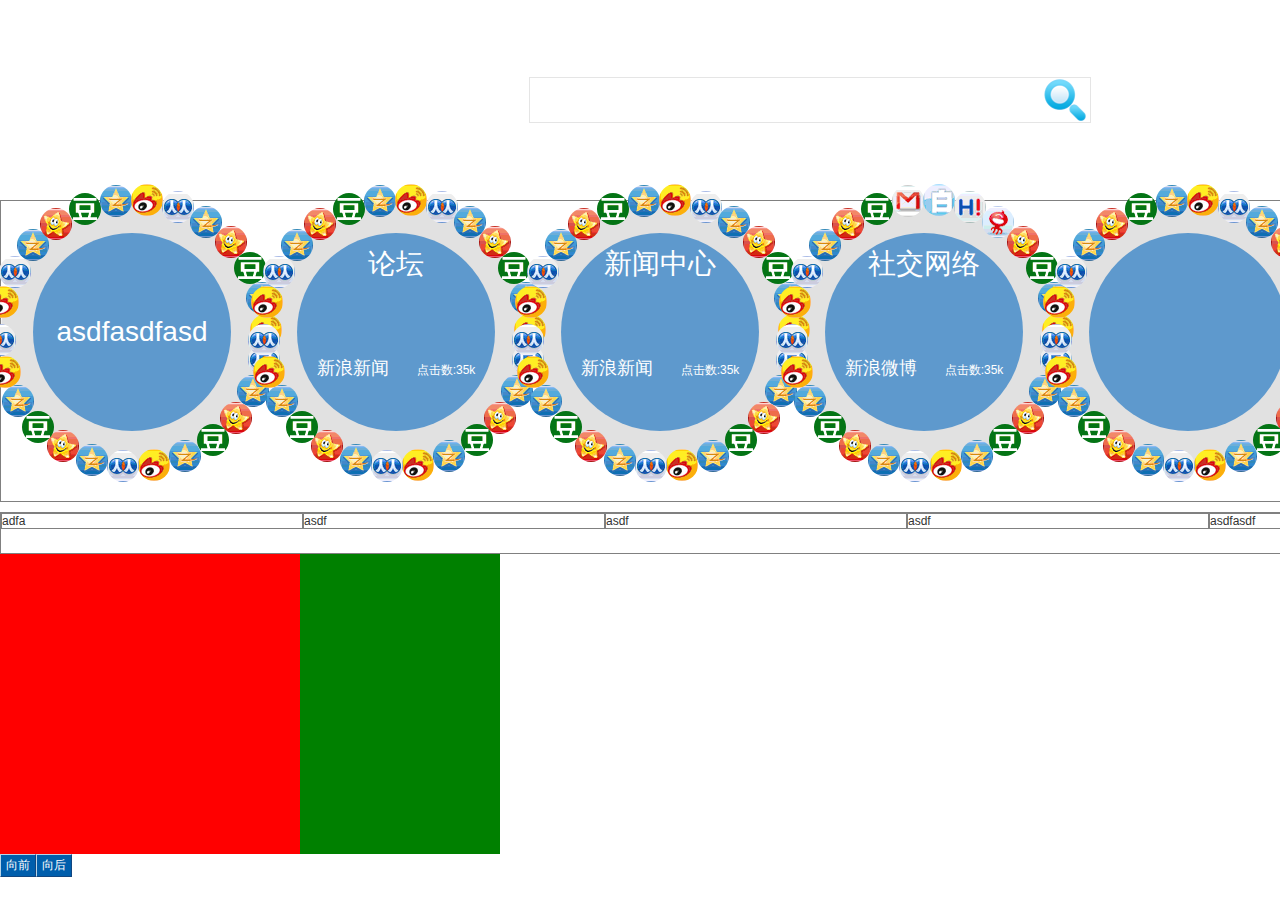
<file: home_page.html>
<!DOCTYPE html>
<html>
    <head>
        <meta http-equiv="content-type" content="text/html; charset=UTF-8">
        <title>首页</title>
        <link href="css/desk.css" rel="stylesheet" type="text/css" />
		<script type="text/javascript" src="script/define.js"></script>
        <script type="text/javascript" src="script/jquery.min.js"></script>
        <script type="text/javascript" src="script/jquery.easing.js"></script>
        <script type="text/javascript" src="script/drag.js"></script>
        <script type="text/javascript" src="script/circle.js"></script>
		<script type="text/javascript" src="script/slider.js"></script>
		<style>
		</style>
    </head>
    <body>
        <div class="main-content">
            <div class="content-home">
                <div class="home">
                    <div class="search-pannel">
                        <div class="search">
                            <input class="keyword" type="text" title="输入搜索" /><input class="submit" type="button" title="搜索" />
                        </div>
                    </div>
                    <div id="nav-pannel" class="nav-pannel">
                        <div style="position:absolute; top:0; left:0;">
                            <div class="circle">
                                <div class="outer-circle">
                                </div>
                                <div class="inner-circle">
                                    <div class="circle-info">
                                        asdfasdfasd
                                    </div>
                                </div>
                                <div class="circle-content">
                                    <span class="weibo"></span>
                                    <span class="renren"></span>
                                    <span class="qqzone"></span>
                                    <span class="kaixin"></span>
                                    <span class="douban"></span>
                                    <span class="qqzone"></span>
                                    <span class="weibo"></span>
                                    <span class="renren"></span>
                                    <span class="qqzone"></span>
                                    <span class="kaixin"></span>
                                    <span class="douban"></span>
                                    <span class="qqzone"></span>
                                    <span class="weibo"></span>
                                    <span class="renren"></span>
                                    <span class="qqzone"></span>
                                    <span class="kaixin"></span>
                                    <span class="douban"></span>
                                    <span class="qqzone"></span>
                                    <span class="weibo"></span>
                                    <span class="renren"></span>
                                    <span class="qqzone"></span>
                                    <span class="kaixin"></span>
                                    <span class="douban"></span>
                                    <span class="qqzone"></span>
                                    <span class="weibo"></span>
                                    <span class="renren"></span>
                                </div>
                            </div>
                            <div class="circle">
                                <div class="outer-circle">
                                </div>
                                <div class="inner-circle">
                                    <div class="circle-info">
                                        <div class="circle-info-cnt">
                                            <p>
                                                论坛
                                            </p>
                                            <ul class="rang">
                                                <li><span class="app-name">新浪新闻</span><span class="view-num">点击数:35k</span></li>
                                                <li><span class="app-name">网易新闻</span><span class="view-num">点击数:34k</span></li>
                                                <li><span class="app-name">搜狐新闻</span><span class="view-num">点击数:32k</span></li>
                                                <li><span class="app-name">凤凰新闻</span><span class="view-num">点击数:23k</span></li>
                                                <li>更多排名</li>
                                            </ul>
                                        </div>
                                    </div>
                                </div>
                                <div class="circle-content">
                                    <span class="weibo"></span>
                                    <span class="renren"></span>
                                    <span class="qqzone"></span>
                                    <span class="kaixin"></span>
                                    <span class="douban"></span>
                                    <span class="qqzone"></span>
                                    <span class="weibo"></span>
                                    <span class="renren"></span>
                                    <span class="qqzone"></span>
                                    <span class="kaixin"></span>
                                    <span class="douban"></span>
                                    <span class="qqzone"></span>
                                    <span class="weibo"></span>
                                    <span class="renren"></span>
                                    <span class="qqzone"></span>
                                    <span class="kaixin"></span>
                                    <span class="douban"></span>
                                    <span class="qqzone"></span>
                                    <span class="weibo"></span>
                                    <span class="renren"></span>
                                    <span class="qqzone"></span>
                                    <span class="kaixin"></span>
                                    <span class="douban"></span>
                                    <span class="qqzone"></span>
                                    <span class="weibo"></span>
                                    <span class="renren"></span>
                                </div>
                            </div>
                            <div class="circle">
                                <div class="outer-circle">
                                </div>
                                <div class="inner-circle">
                                    <div class="circle-info">
                                        <div class="circle-info-cnt">
                                            <p>
                                                新闻中心
                                            </p>
                                            <ul class="rang">
                                                <li><span class="app-name">新浪新闻</span><span class="view-num">点击数:35k</span></li>
                                                <li><span class="app-name">网易新闻</span><span class="view-num">点击数:34k</span></li>
                                                <li><span class="app-name">搜狐新闻</span><span class="view-num">点击数:32k</span></li>
                                                <li><span class="app-name">凤凰新闻</span><span class="view-num">点击数:23k</span></li>
                                                <li>更多排名</li>
                                            </ul>
                                        </div>
                                    </div>
                                </div>
                                <div class="circle-content">
                                    <span class="weibo" title="微博"></span>
                                    <span class="renren"></span>
                                    <span class="qqzone"></span>
                                    <span class="kaixin"></span>
                                    <span class="douban"></span>
                                    <span class="qqzone"></span>
                                    <span class="weibo"></span>
                                    <span class="renren"></span>
                                    <span class="qqzone"></span>
                                    <span class="kaixin"></span>
                                    <span class="douban"></span>
                                    <span class="qqzone"></span>
                                    <span class="weibo"></span>
                                    <span class="renren"></span>
                                    <span class="qqzone"></span>
                                    <span class="kaixin"></span>
                                    <span class="douban"></span>
                                    <span class="qqzone"></span>
                                    <span class="weibo"></span>
                                    <span class="renren"></span>
                                    <span class="qqzone"></span>
                                    <span class="kaixin"></span>
                                    <span class="douban"></span>
                                    <span class="qqzone"></span>
                                    <span class="weibo"></span>
                                    <span class="renren"></span>
                                </div>
                            </div>
                            <div class="circle">
                                <div class="outer-circle">
                                </div>
                                <div class="inner-circle">
                                    <div class="circle-info">
                                        <div class="circle-info-cnt">
                                            <p>
                                                社交网络
                                            </p>
                                            <ul class="rang">
                                                <li><span class="app-name">新浪微博</span><span class="view-num">点击数:35k</span></li>
                                                <li><span class="app-name">&nbsp;&nbsp; qq空间</span><span class="view-num">点击数:34k</span></li>
                                                <li><span class="app-name">&nbsp;&nbsp; 人人网</span><span class="view-num">点击数:32k</span></li>
                                                <li><span class="app-name">&nbsp;&nbsp; 开心网</span><span class="view-num">点击数:23k</span></li>
                                                <li>更多排名</li>
                                            </ul>
                                        </div>
                                    </div>
                                </div>
                                <div class="circle-content">
                                    <span class="weibo"></span>
                                    <span class="renren"></span>
                                    <span class="qqzone"></span>
                                    <span class="kaixin"></span>
                                    <span class="douban"></span>
                                    <span class="email"></span>
                                    <span class="sohubai"></span>
                                    <span class="baiduhi"></span>
                                    <span class="wangyi"></span>
                                    <span class="kaixin"></span>
                                    <span class="douban"></span>
                                    <span class="qqzone"></span>
                                    <span class="weibo"></span>
                                    <span class="renren"></span>
                                    <span class="qqzone"></span>
                                    <span class="kaixin"></span>
                                    <span class="douban"></span>
                                    <span class="qqzone"></span>
                                    <span class="weibo"></span>
                                    <span class="renren"></span>
                                    <span class="qqzone"></span>
                                    <span class="kaixin"></span>
                                    <span class="douban"></span>
                                    <span class="qqzone"></span>
                                    <span class="weibo"></span>
                                    <span class="renren"></span>
                                </div>
                            </div>
                            <div class="circle">
                                <div class="outer-circle">
                                </div>
                                <div class="inner-circle">
                                </div>
                                <div class="circle-content">
                                    <span class="weibo"></span>
                                    <span class="renren"></span>
                                    <span class="qqzone"></span>
                                    <span class="kaixin"></span>
                                    <span class="douban"></span>
                                    <span class="qqzone"></span>
                                    <span class="weibo"></span>
                                    <span class="renren"></span>
                                    <span class="qqzone"></span>
                                    <span class="kaixin"></span>
                                    <span class="douban"></span>
                                    <span class="qqzone"></span>
                                    <span class="weibo"></span>
                                    <span class="renren"></span>
                                    <span class="qqzone"></span>
                                    <span class="kaixin"></span>
                                    <span class="douban"></span>
                                    <span class="qqzone"></span>
                                    <span class="weibo"></span>
                                    <span class="renren"></span>
                                    <span class="qqzone"></span>
                                    <span class="kaixin"></span>
                                    <span class="douban"></span>
                                    <span class="qqzone"></span>
                                    <span class="weibo"></span>
                                    <span class="renren"></span>
                                </div>
                            </div>
                        </div>
                        <!--<div class="prev">向前</div>
                        <div class="next">向后</div>-->
                    </div>
                    <div class="notify-pannel" style="height:40px">
                        <div class="notify">
                            adfa
                        </div>
                        <div class="notify">
                            asdf
                        </div>
                        <div class="notify">
                            asdf
                        </div>
                        <div class="notify">
                            asdf
                        </div>
                        <div class="notify">
                            asdfasdf
                        </div>
                    </div>
					<div id="test-slider"></div>
					<div id="test-slider1"></div>
					<div><input id="prev" type="button" value="向前" /><input id="next" type="button" value="向后" /></div>
                </div>
            </div>
        </div>
        <script type="text/javascript">
            
            var generateArcListCorrdinate = function(option){
                //更新坐标系(就不根据当前的元素取值了，直接根据窗口计算就好了)
                var moveToX = option.relativeX || 0;
                var moveToY = option.relativeX || 0;
                //选定半径(半径要有适当的间隔)
                var initRadius = option.radius || 100;
                //这个就是步长，每隔多少，算一下
                var vtlLen = option.stepLen || 32;
                var calculateAngel = function(partNum, orginDeg){
                    if (typeof partNum === undefined || orginDeg === undefined) {
                        return;
                    }
                    var relDeg = (180 - orginDeg) / 2;
                    var res = relDeg - partNum * orginDeg;
                    return isNaN(res) ? 0 : res;
                }
                var getCircle = function(stepLen, radius){
                    if (!stepLen || !radius) {
                        return;
                    }
                    var vtlLen = stepLen, initRadius = radius, tpOne = [];
                    var ag = 2 * (Math.asin(vtlLen / 2 / initRadius));
                    var tpag = ag, i = 0;
                    while (tpag <= 2 * Math.PI) {
                        var h = Math.sin(Math.PI - tpag) * initRadius;
                        var w = Math.cos(Math.PI - tpag) * initRadius;
                        tpOne.push({
                            y: moveToY - parseInt(h.toFixed(2)),
                            x: moveToX + parseInt(w.toFixed(2)),
                            rotate: calculateAngel(i, (ag) / Math.PI * 180)
                        });
                        tpag += ag;
                        i++;
                    }
                    return tpOne;
                }
                return getCircle(vtlLen, initRadius);
            }
            
            var initCircle = function(circle){
                if (!circle) {
                    return;
                }
                var firstCircle = circle;
                var eles = firstCircle.find(".circle-content span");
                var pos = firstCircle.offset();
                var wd = firstCircle.width();
                var ht = firstCircle.height();
                var list = generateArcListCorrdinate({
                    relativeX: ht / 2 - 16,
                    relativeY: wd / 2 - 16,
                    radius: 118 + 16,
                    stepLen: 32
                });
                
                for (var i = 0; i < list.length; i++) {
                    var l = list[i];
                    eles.eq(i).css({
                        left: l.x,
                        top: l.y,
                        position: "absolute"
                    });
                }
                
            };
            
            $(document).ready(function(){
                var circles = $(".nav-pannel .circle");
                $(".circle .circle-content span").each(function(i, k){
                
                    dragable({
                        ele: $(k)
                    });
                });
                
                
                for (var i = 0; i < circles.length; i++) {
                
                    initCircle(circles.eq(i));
                }
                
                
                
                $(".search input").click(function(){
                    var circle1 = circle.add({
                        radius: 118 + 16,
                        stepLen: 32,
                        relativeX: 264 / 2 - 16,
                        relativeY: 264 / 2 - 16,
                    });
                    var that = $("#nav-pannel");
                    that.children().eq(0).append(circle1.circleEle.circle);
                });
                
                $("#nav-pannel").delegate("div.circle", "click", function(){
                    var circleId = $(this).attr("id");
                    var cc = circleId && circle.circles[circleId];
                    
                    cc.addSmallCnt('<span class="weibo"></span>');
                    
                    
                });
				var cnt = '<div style="background:red; width:300px; height:300px; float:left;"></div><div style="background:green; width:300px; height:300px; float:left;"></div><div style="background:blue; width:300px; height:300px; float:left;"></div><div style="background:yellow; width:300px; height:300px; float:left;"></div>';
				
				var sd = slider.add({
					pannel:{
						css:{
							width:500,
							height:300,
							overflow: "hidden",
							position:"relative"
						},
						cnt:cnt,
					},
					sliderDirection:"h",
					stepDistance:"400"
				});
				
                $("#test-slider").append(sd.pannel.pannelEle);
				
				$("#next").click(function(){
					
					sd.next();
				});
				var i =0;
				$("#prev").click(function(){
					sd.prev();

				});
				
            });
        </script>
    </body>
</html>
</file>
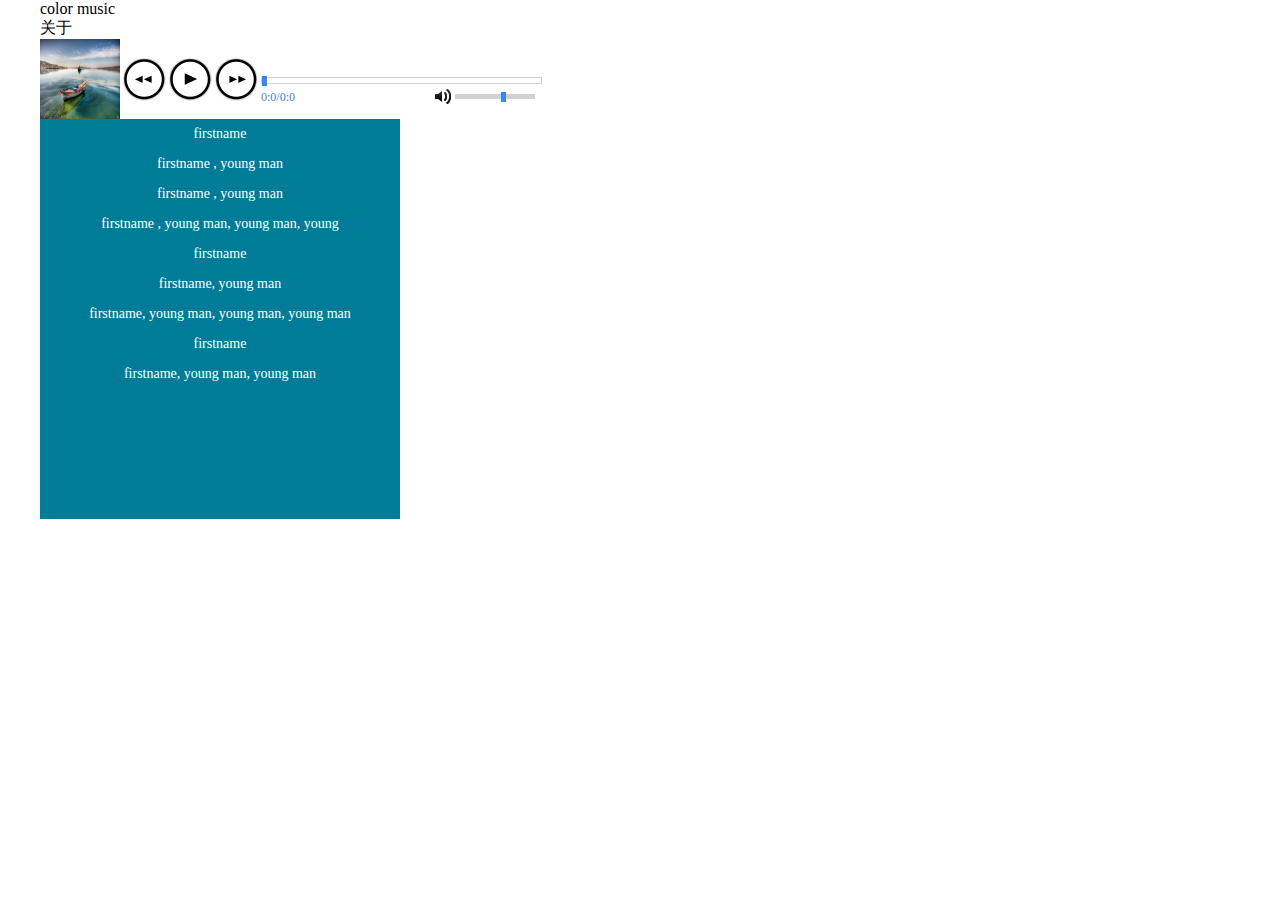
<file: music.html>
<!DOCTYPE html>
<html dir="ltr">
    <head>
        <meta charset="utf-8">
        <title>音乐播放 </title>
        <link rel="stylesheet" type="text/css" href="css/reset.css">
        </link>
        <style type="text/css">
            /* 大于1200 */
            .music-main {
                width: 1200px;
                height: 760px;
                margin: 0 auto;
            }
            
            .music-title {
            }
            
            .music-player-lrc {
                width: 360px;
                height: 400px;
                background: #007c98;
                color: #ffffff;
                position: relative;
                overflow: hidden;
                font-size: 14px;
                font-family: yahei;
            }
            
            .music-player-lrc ul {
                position: absolute;
                width: 100%;
            }
            
            .music-player-lrc ul li {
                overflow: hidden;
                text-align: center;
                line-height: 30px;
                height: 30px;
            }
            
            .music-player-lrc ul li.current {
                color: #EB6825;
            }
            
            .music-player-lrc ul li span {
                line-height: 15px;
                height: 15px;
            }
            
            .player-ui {
                width: 504px;
                height: 80px;
            }
            
            .player-ui .player-corver {
                float: left;
                width: 80px;
                height: 80px;
            }
            
            .player-ui .player-controls {
                position: relative;
                float: left;
                width: 424px;
                height: 80px;
            }
            
            .player-controls > div {
                width: 100%;
                height: 43px;
                margin-top: 18.5px;
            }
            
            .player-controls ul li {
                float: left;
                width: 43px;
                height: 43px;
                margin-left: 3px;
            }
            
            .player-controls .play {
                background: url("images/music/play_48_48.png") repeat scroll -11px -11px transparent;
				cursor:pointer;
            }
            
            .player-controls .previous {
                background: url("images/music/previous_48_48.png") repeat scroll -11px -11px transparent;
				cursor:pointer;
            }
            
            .player-controls .next {
                background: url("images/music/next_48_48.png") repeat scroll -11px -11px transparent;
				cursor:pointer;
            }
            
            .player-controls .bar {
                width: 283px;
                height: 43px;
            }
            
            .player-controls .bar > div:first-child {
                height: 5px;
                width: 279px;
                margin-top: 19px;
                position: relative;
				border:1px solid #d1d1d1;
            }
            
            .player-controls .bar > div:first-child > div {
                position: absolute;
            }
            
            .player-controls .bar .loaded {
            	
                background: #d1d1d1;
                width: 0;
                height: 5px;
				cursor:pointer;
            }
            
            .player-controls .bar .played {
                background: #464646;
                width: 0;
                height: 5px;
				cursor:pointer;
            }
            
            
            .player-controls .bar .slider {
                left: 0;
                top: -2px;
                background: #3986EE;
                width: 5px;
                height: 10px;
				cursor:pointer;
            }
            
            .player-controls .bar .other {
                height: 16px;
                width: 279px;
                margin-top: 5px;
                position: relative;
                color: #3986EE;
                font-size: 12px;
            }
            
            .player-controls .bar .other .time {
                float: left;
				margin-top:1px;
				width:100px;
				overflow:hidden;
            }
            
            .player-controls .bar .other .volume {
                width: 100px;
                float: right;
                margin-right: 5px;
				margin-top:-1px;
            }
            
            .player-controls .bar .volume-icon {
            	float:left;
                background: url(images/music/sound_16_16.png);
				height:16px;
				width:16px;
				cursor:pointer;
            }
			
			.player-controls .bar .volume-val {
				position:relative;
				float:left;
				height:16px;
				width:84px;
            }
			
			.player-controls .bar .volume-val .vol-bar{
				cursor:pointer;
				position:absolute;
				top:6px;
				width:80px;
				height:5px;
				background:#d1d1d1;
				margin-left:4px;
			}
			
			.player-controls .bar .volume-val .vol-slide{
				position:absolute;
				top:4px;
				width:5px;
				height:10px;
				background:#3986EE;
				left:50px;
				cursor:pointer;
			}
			
        </style>
        <!--<script type="text/javascript" src="script/jquery.min.js"></script>--><script type="text/javascript" src="script/define.js"></script>
        <script type="text/javascript" src="script/music_player.js"></script>
    </head>
    <body>
        <div class="music-main">
            <div class="music-title">
                <ul>
                    <li>color music</li>
                    <li>关于</li>
                    <li></li>
                    <li></li>
                </ul>
            </div>
            <div class="music-content">
                <div class="music-detail">
                </div>
                <div class="music-category">
                </div>
            </div>
            <div class="music-player">
                <div id="player">
                </div>
                <div class="player-ui">
                    <div>
                        <div class="player-corver">
                            <img src="images/corver.jpg" width="80px" height="80px">
                        </div>
                        <div class="player-controls">
                            <div>
                                <ul>
                                    <li class="previous"></li>
                                    <li id="music-play" class="play"></li>
                                    <li class="next"></li>
                                    <li class="bar">
                                        <div>
                                            <div id="loaded-bar" class="loaded">
                                            </div>
                                            <div id="played-bar" class="played">
                                            </div>
                                            <div id="played-slider" class="slider">
                                            </div>
                                        </div>
                                        <div class="other">
                                            <div id="played-time" class="time">
                                                0:0/0:0
                                            </div>
                                            <div class="volume">
                                                <div class="volume-icon">
                                                </div>
                                                <div class="volume-val">
                                                	<div class="vol-bar"></div>
                                                	<div class="vol-slide"></div>
                                                </div>
                                            </div>
                                        </div>
                                    </li>
                                </ul>
                            </div>
                        </div>
                    </div>
                </div>
            </div>
            <div id="music-lrc" class="music-player-lrc">
                <ul>
                    <li>firstname</li>
                    <li>firstname , young man</li>
                    <li>firstname , young man</li>
                    <li><span>firstname , young man, young man, young manfirstname,firstname as </span></li>
                    <li>firstname</li>
                    <li>firstname, young man</li>
                    <li>firstname, young man, young man, young man</li>
                    <li>firstname</li>
                    <li>firstname, young man, young man</li>
                </ul>
            </div>
        </div>
        <script type="text/javascript">
            var dom = wky.dom;
            var evt = wky.event;
            var tween = wky.tween;
			var core = wky.core;
            
            var py = document.getElementById("player");
            var mp = document.getElementById("music-play");
            var mpa = document.getElementById("music-pause");
			
            var mc = document.getElementById("music-clear");
            var ml = document.getElementById("music-load");
			var ps = document.getElementById("played-slider");
			var pt = document.getElementById("played-time");
            
            var lb = document.getElementById("loaded-bar");
            var pb = document.getElementById("played-bar");
            var duration = 0;
			
            var playerColl = wky.plugins.playerCollection;
            
            var ply = playerColl.add({
                ele: py,
                preload: "auto",
                loadProgress: function(loaded, dur){
                    duration = dur;
                    dom.setStyle(lb, {
                        width: (loaded * 100) + "%"
                    });
                },
                uploadPlayhead: function(played){
                    dom.setStyle(pb, {
                        width: (played * 100) + "%"
                    });
					dom.setStyle(ps, {
                        left: (played * 100) + "%"
                    });
                    var played = parseInt((played * duration) * 1000);
                    muLrc.showLine(played);
					var pdSnd = parseInt(played /1000);
					var pdMt = parseInt(pdSnd/60);
					var duSnd = parseInt(duration)%60;
					var duMt = parseInt(duration)/60;
					pdSnd = pdSnd%60
					
					dom.html(pt,pdMt+":"+pdSnd+"/"+parseInt(duMt)+":"+parseInt(duSnd));
                }
            });
            
            
            var muLrc = new wky.plugins.MusicLRC({
                pannel: dom.search("#music-lrc")
            });
            //muLrc.
            
            function clearMusic(){
                console.log("is cleared !!");
                var player = document.getElementById('_player_1');
                if (player && player.nodeName == "OBJECT") {
                    player.parentNode.removeChild(player);
                }
                ply.player = null;
                psp.player = null;
            }
            
            function playMusic(a){
				loadMusic();
                ply.pause();
                ply.play();
            }
            
            var loadMusic = function(){
                ply.setAudio("http://zhifeiji.aliapp.com/music/yin-tian.mp3?2wwe3");
                ply.volume(volumeDefault);
            }
            
            var psp = playerColl.get(ply.playerId);
            var volumeDefault = 0.8;
            
            evt.add(mc, "click", clearMusic);
            evt.add(ml, "click", loadMusic);
            evt.add(mp, "click", playMusic);
            evt.add(mpa, "click", function(){
                ply.pause();
            });
			var volBar = dom.search("div.vol-bar");
			var ele = dom.search("div.vol-slide");
			
			evt.add(document,"click",function(){
				//alert("fuck!");
			});
			
			//todo:evt里面加上一个offsetX，offsetY
			core.each(volBar,function(i,v){
				evt.add(v,"click",function(evt){
					var x = evt.offsetX || evt.layerX;
					core.each(ele,function(i,v){
						
						dom.setStyle(v,{left:x+"px"});
					});
					//alert("volume bar!");
				});
			});
			
			core.each(ele,function(i,v){
				
				console.log(dom.offset(v));
				
			});
			
            
			
        </script>
    </body>
</html>
</file>
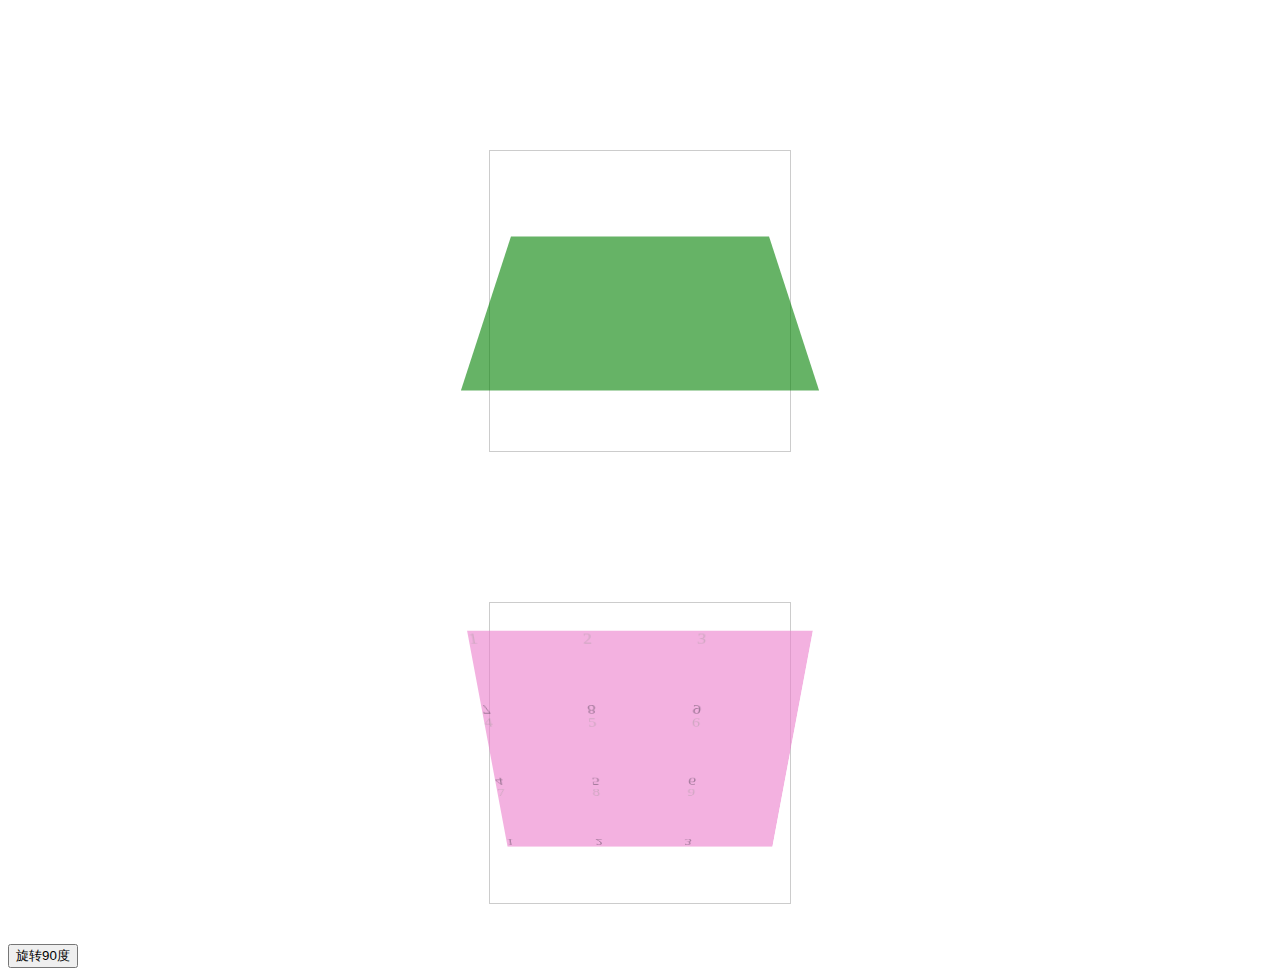
<file: music_player_test.html>
<!DOCTYPE html>
<html>
    <head>
        <meta http-equiv="content-type" content="text/html; charset=UTF-8">
        <title>音乐播放器</title>
        <script type="text/javascript" src="script/jquery.min.js"></script>
        <script type="text/javascript" src="script/define.js"></script>
        <script type="text/javascript" src="script/matrix.js"></script>
        <script type="text/javascript" src="script/music_player.js"></script>
        <style type="text/css">
            .title {
                text-align: center;
            }
            
            .mat-container {
                width: 300px;
                height: 300px;
                border: 1px solid #CCC;
                margin: 0 auto 40px;
                margin-top: 150px;
                position: relative;
                -webkit-perspective: 800px;
                -moz-perspective: 800px;
                perspective: 800px;
            }
            
            .mat-base {
                opacity: 0.6;
                position: absolute;
                width: 300px;
                height: 300px;
                background-color: green;
                -webkit-transform-origin: 0 -100 100px;
                /*-webkit-transform: rotateY(-45deg) translateX(150px);*/
                -webkit-transform-style: preserve-3d;
                -webkit-transition: -webkit-transform 1s;
                -webkit-transform: rotateX(60deg);
            }
            
            .container {
                width: 300px;
                height: 300px;
                border: 1px solid #CCC;
                margin: 0 auto 40px;
                margin-top: 150px;
                position: relative;
                -webkit-perspective: 800px;
                -moz-perspective: 800px;
                perspective: 800px;
            }
            
            .base {
                opacity: 0.6;
                position: absolute;
                width: 300px;
                height: 300px;
                background-color: #ee44cc;
                /*-webkit-transform: rotateY(-45deg) translateX(150px);*/
                -webkit-transform-style: preserve-3d;
                -webkit-transition: -webkit-transform 1s;
                -webkit-transform: rotateX(-45deg);
            }
            
            .base.spinning {
                -webkit-animation: spinCubeWebkit 6s infinite ease-in-out;
                -moz-animation: spinCubeMoz 16s infinite ease-in-out;
                -o-animation: spinCubeO 8s infinite ease-in-out;
                animation: spinCubeWebkit 12s infinite ease-in-out;
            }
			
            .base .box {
                opacity: 0.6;
                position: absolute;
                width: 300px;
                height: 300px;
                background-color: #ee44cc;
                -webkit-transform: rotateY(-45deg) translateZ(-150px);
                -webkit-transform-style: preserve-3d;
                -webkit-transition: -webkit-transform 1s;
                transform: rotateY(-45deg) translateZ(-150px);
            }
            
            .base.flipped {
                -webkit-transform: rotateY(180deg);
            }
            
            .base .box2 {
                position: absolute;
                opacity: 0.6;
                background-color: #eaa4cc;
                -webkit-transform: rotateY(45deg) translateZ(150px);
                transform: rotateY(45deg) translateZ(150px);
            }
            
            .base .box-font {
                opacity: 0.6;
                position: absolute;
                background-color: #ee44cc;
                -webkit-transition: -webkit-transform 1s;
                -webkit-transform: translateZ(150px);
                transform: translateZ(150px);
            }
            
            .base .box-back {
                position: absolute;
                opacity: 0.6;
                background-color: #eaa4cc;
                -webkit-transition: -webkit-transform 1s;
                -webkit-transform: translateZ(-150px) rotateX(180deg);
                transform: translateZ(-150px) rotateX(180deg);
            }
            
            .base .box-left {
                position: absolute;
                opacity: 0.6;
                background-color: #45eedd;
                -webkit-transition: -webkit-transform 1s;
                -webkit-transform: translateZ(150px) rotateY(-90deg);
                transform: translateZ(-150px) rotateY(-90deg);
            }
            
            .base .box-right {
                position: absolute;
                opacity: 0.6;
                background-color: #ABD474;
                -webkit-transition: -webkit-transform 1s;
                -webkit-transform: translateZ(150px) rotateY(90deg);
                transform: translateX(150px) rotateY(90deg);
            }
            
            .base .box-top {
                position: absolute;
                opacity: 0.6;
                background: green;
                -webkit-transition: -webkit-transform 1s;
                -webkit-transform: translateY(150px) rotateX(90deg);
                transform: translateY(150px) rotateX(90deg);
            }
            
            .base .box-bottom {
                position: absolute;
                opacity: 0.6;
                background: yellow;
                -webkit-transition: -webkit-transform 1s;
                -webkit-transform: translateY(-150px) rotateX(-90deg);
                transform: translateY(-150px) rotateX(-90deg);
            }
            
            .base .cell {
                position: absolute;
                width: 100px;
                height: 100px;
            }
            
            .base .c1 {
                top: 0;
                left: 0;
            }
            
            .base .c2 {
                top: 0;
                left: 100px;
            }
            
            .base .c3 {
                top: 0;
                left: 200px;
            }
            
            .base .c4 {
                top: 100px;
                left: 0;
            }
            
            .base .c5 {
                top: 100px;
                left: 100px;
            }
            
            .base .c6 {
                top: 100px;
                left: 200px;
            }
            
            .base .c7 {
                top: 200px;
                left: 0px;
            }
            
            .base .c8 {
                top: 200px;
                left: 100px;
            }
            
            .base .c9 {
                top: 200px;
                left: 200px;
            }
            
            /*后开始*/
            .base .tran-orgin1501500 {
                -webkit-transform-origin: 150px 150px 0px;
            }
            
            .base .tran-orgin501500 {
                -webkit-transform-origin: 50px 150px 0px;
            }
            
            .base .tran-orgin-501500 {
                -webkit-transform-origin: -50px 150px 0px;
            }
            
            .base .tran-orgin150500 {
                -webkit-transform-origin: 150px 50px 0px;
            }
            
            .base .tran-orgin50500 {
                -webkit-transform-origin: 50px 50px 0px;
            }
            
            .base .tran-orgin-50500 {
                -webkit-transform-origin: -50px 50px 0px;
            }
            
            .base .tran-orgin150-500 {
                -webkit-transform-origin: 150px -50px 0px;
            }
            
            .base .tran-orgin50-500 {
                -webkit-transform-origin: 50px -50px 0px;
            }
            
            .base .tran-orgin-50-500 {
                -webkit-transform-origin: -50px -50px 0px;
            }
            
            /*后结束*/
            .base .tran-orgin100 {
                -webkit-transform-origin: 100px 100px;
            }
            
            .base .tran-orgin150150-150 {
                -webkit-transform-origin: 150px 150px -150px;
            }
            
            .base .tran-orgin50150-150 {
                -webkit-transform-origin: 50px 150px -150px;
            }
            
            .base .tran-orgin15050-150 {
                -webkit-transform-origin: 150px 50px -150px;
            }
            
            .base .tran-orgin150-50 {
                -webkit-transform-origin: 150px -50px;
            }
            
            .base .tran-orgin-5050 {
                -webkit-transform-origin: -50px 50px;
            }
            
            .base .tran-orgin50-50 {
                -webkit-transform-origin: 50px -50px;
            }
            
            .base .tran-orgin-50-50 {
                -webkit-transform-origin: -50px -50px;
            }
            
            .base .tran-orgin-50150 {
                -webkit-transform-origin: -50px 150px;
            }
            
            .base .tran-orgin-50 {
                -webkit-transform-origin: -50px -50px;
            }
            
            .base .tran-orgin-100 {
                -webkit-transform-origin: -100px -100px;
            }
            
            .base .tran-orgin-150 {
                -webkit-transform-origin: -150px -150px;
            }
            
            .base .tran-orgin-150150150 {
                -webkit-transform-origin: 150px 150px -150px;
            }
            
            .base .tran-orgin50150-150 {
                -webkit-transform-origin: 50px 150px -150px;
            }
            
            .base .tran-orgin-50150-150 {
                -webkit-transform-origin: -50px 150px -150px
            }
            
            .base .tran-orgin15050-150 {
                -webkit-transform-origin: 150px 50px -150px
            }
            
            .base .tran-orgin5050-150 {
                -webkit-transform-origin: 50px 50px -150px
            }
            
            .base .tran-orgin-5050-150 {
                -webkit-transform-origin: -50px 50px -150px
            }
            
            .base .tran-orgin-50-50-150 {
                -webkit-transform-origin: -50px -50px -150px
            }
            
            .base .tran-orgin150-50-150 {
                -webkit-transform-origin: 150px -50px -150px
            }
            
            .base .tran-orgin50-50-150 {
                -webkit-transform-origin: 50px -50px -150px
            }
            
            .base .tran-orgin150150-150 {
                -webkit-transform-origin: 150px 150px -150px
            }
            
            .base .tran-orgin1500-150 {
                -webkit-transform-origin: 150px 0px -150px
            }
            
            .base .tran-orgin500-150 {
                -webkit-transform-origin: 50px 0px -150px
            }
            
            .base .tran-orgin-500-150 {
                -webkit-transform-origin: -50px 0px -150px
            }
            
            .base .tran-orgin0-100 {
                -webkit-transform-origin: 0px -100px 0px
            }
            
            .base .tran-orgin150-200-150 {
                -webkit-transform-origin: 150px -200px -150px;
            }
            
            .base .tran-orgin50-200-150 {
                -webkit-transform-origin: 50px -200px -150px;
            }
            
            .base .tran-orgin-50-200-150 {
                -webkit-transform-origin: -50px -200px -150px;
            }
            
            .base .tran-orgin150-100-150 {
                -webkit-transform-origin: 150px -100px -150px;
            }
            
            .base .tran-orgin50-100-150 {
                -webkit-transform-origin: 50px -100px -150px;
            }
            
            .base .tran-orgin-50-100-150 {
                -webkit-transform-origin: -50px -100px -150px;
            }
            
            .base .tran-orgin150300-150 {
                -webkit-transform-origin: 150px 300px -150px;
            }
            
            .base .tran-orgin50300-150 {
                -webkit-transform-origin: 50px 300px -150px;
            }
            
            .base .tran-orgin-50300-150 {
                -webkit-transform-origin: -50px 300px -150px;
            }
            
            .base .tran-orgin150200-150 {
                -webkit-transform-origin: 150px 200px -150px;
            }
            
            .base .tran-orgin50200-150 {
                -webkit-transform-origin: 50px 200px -150px;
            }
            
            .base .tran-orgin-50200-150 {
                -webkit-transform-origin: -50px 200px -150px;
            }
            
            .base .tran-orgin150100-150 {
                -webkit-transform-origin: 150px 100px -150px;
            }
            
            .base .tran-orgin50100-150 {
                -webkit-transform-origin: 50px 100px -150px;
            }
            
            .base .tran-orgin-50100-150 {
                -webkit-transform-origin: -50px 100px -150px;
            }
        </style>
    </head>
    <body>
        <div class="mat-container">
            <div class="mat-base">
            </div>
        </div>
        <div class="container">
            <div class="base">
                <!--<div class="box">
                </div>--><!-- 前方开始 -->
                <div id="font-1" class="box-font cell c1 tran-orgin150150-150">
                    1
                </div>
                <div id="font-2" class="box-font cell c2 tran-orgin50150-150">
                    2
                </div>
                <div id="font-3" class="box-font cell c3 tran-orgin-50150-150">
                    3
                </div>
                <div id="font-4" class="box-font cell c4 tran-orgin15050-150">
                    4
                </div>
                <div id="font-5" class="box-font cell c5 tran-orgin5050-150">
                    5
                </div>
                <div id="font-6" class="box-font cell c6 tran-orgin-5050-150">
                    6
                </div>
                <div id="font-7" class="box-font cell c7 tran-orgin150-50-150">
                    7
                </div>
                <div id="font-8" class="box-font cell c8 tran-orgin50-50-150">
                    8
                </div>
                <div id="font-9" class="box-font cell c9 tran-orgin-50-50-150">
                    9
                </div>
                <!-- 前方结束 --><!-- 后方开始 -->
                <div id="back-1" class="box-back cell c1 tran-orgin1501500">
                    1
                </div>
                <div id="back-2" class="box-back cell c2 tran-orgin501500">
                    2
                </div>
                <div id="back-3" class="box-back cell c3 tran-orgin-501500">
                    3
                </div>
                <div id="back-4" class="box-back cell c4 tran-orgin150500">
                    4
                </div>
                <div id="back-5" class="box-back cell c5 tran-orgin50500">
                    5
                </div>
                <div id="back-6" class="box-back cell c6 tran-orgin-50500">
                    6
                </div>
                <div id="back-7" class="box-back cell c7 tran-orgin150-500">
                    7
                </div>
                <div id="back-8" class="box-back cell c8 tran-orgin50-500">
                    8
                </div>
                <div id="back-9" class="box-back cell c9 tran-orgin-50-500">
                    9
                </div>
                <!-- 后方结束 --><!-- 上方开始 -->
                <div id="up-1" class="box-top cell c1 tran-orgin1500-150">
                    1
                </div>
                <div id="up-2" class="box-top cell c2 tran-orgin500-150">
                    2
                </div>
                <div id="up-3" class="box-top cell c3 tran-orgin-500-150">
                    3
                </div>
                <div id="up-4" class="box-top cell c4 tran-orgin150-100-150">
                    4
                </div>
                <div id="up-5" class="box-top cell c5 tran-orgin50-100-150">
                    5
                </div>
                <div id="up-6" class="box-top cell c6 tran-orgin-50-100-150">
                    6
                </div>
                <div id="up-7" class="box-top cell c7 tran-orgin150-200-150">
                    7
                </div>
                <div id="up-8" class="box-top cell c8 tran-orgin50-200-150">
                    8
                </div>
                <div id="up-9" class="box-top cell c9 tran-orgin-50-200-150">
                    9
                </div>
                <!-- 上方结束 --><!-- 下方开始 -->
                <div id="down-1" class="box-bottom cell c1 tran-orgin150300-150">
                    1
                </div>
                <div id="down-2" class="box-bottom cell c2 tran-orgin50300-150">
                    2
                </div>
                <div id="down-3" class="box-bottom cell c3 tran-orgin-50300-150">
                    3
                </div>
                <div id="down-4" class="box-bottom cell c4 tran-orgin150200-150">
                    4
                </div>
                <div id="down-5" class="box-bottom cell c5 tran-orgin50200-150">
                    5
                </div>
                <div id="down-6" class="box-bottom cell c6 tran-orgin-50200-150">
                    6
                </div>
                <div id="down-7" class="box-bottom cell c7 tran-orgin150100-150">
                    7
                </div>
                <div id="down-8" class="box-bottom cell c8 tran-orgin50100-150">
                    8
                </div>
                <div id="down-9" class="box-bottom cell c9 tran-orgin-50100-150">
                    9
                </div>
                <!-- 下方结束 --><!-- 左方开始 -->
                <div id="left-1" class="box-left cell c1 tran-orgin150150-150">
                    1
                </div>
                <div id="left-2" class="box-left cell c2 tran-orgin50150-150">
                    2
                </div>
                <div id="left-3" class="box-left cell c3 tran-orgin-50150-150">
                    3
                </div>
                <div id="left-4" class="box-left cell c4 tran-orgin15050-150">
                    4
                </div>
                <div id="left-5" class="box-left cell c5 tran-orgin5050-150">
                    5
                </div>
                <div id="left-6" class="box-left cell c6 tran-orgin-5050-150">
                    6
                </div>
                <div id="left-7" class="box-left cell c7 tran-orgin150-50-150">
                    7
                </div>
                <div id="left-8" class="box-left cell c8 tran-orgin50-50-150">
                    8
                </div>
                <div id="left-9" class="box-left cell c9 tran-orgin-50-50-150">
                    9
                </div>
                <!-- 左方结束 --><!-- 右方开始 -->
                <div id="right-1" class="box-right cell c1  tran-orgin-150150150">
                    1
                </div>
                <div id="right-2" class="box-right cell c2 tran-orgin50150-150">
                    2
                </div>
                <div id="right-3" class="box-right cell c3 tran-orgin-50150-150">
                    3
                </div>
                <div id="right-4" class="box-right cell c4 tran-orgin15050-150">
                    4
                </div>
                <div id="right-5" class="box-right cell c5 tran-orgin5050-150">
                    5
                </div>
                <div id="right-6" class="box-right cell c6 tran-orgin-5050-150">
                    6
                </div>
                <div id="right-7" class="box-right cell c7 tran-orgin150-50-150">
                    7
                </div>
                <div id="right-8" class="box-right cell c8 tran-orgin50-50-150">
                    8
                </div>
                <div id="right-9" class="box-right cell c9 tran-orgin-50-50-150">
                    9
                </div>
            </div>
        </div>
        <div>
            <input id="rotate90" type="button" value="旋转90度" />
        </div><script type="text/javascript">
            var matrix = Matrix;
            var styleMat = "";
            //矩阵
            (function(){
                var rotateX = function(a){
                    var mt = matrix.create([[1, 0, 0, 0], [0, Math.cos(a), Math.sin(-a), 0], [0, Math.sin(a), Math.cos(a), 0], [0, 0, 0, 1]]);
                    return mt;
                }
                var rotateY = function(b){
                    var mt = matrix.create([[Math.cos(b), 0, Math.sin(b), 0], [0, 1, 0, 0], [Math.sin(-b), 0, Math.cos(b), 0], [0, 0, 0, 1]]);
                    return mt;
                }
                var rotateZ = function(c){
                    var mt = matrix.create([[Math.cos(c), Math.sin(-c), 0, 0], [Math.sin(c), Math.cos(c), 0, 0], [0, 0, 1, 0], [0, 0, 0, 1]]);
                    return mt;
                }
                var matTo3DStyle = function(mat){
                    //检测矩阵的维度
                    var s = "matrix3d(";
                    var m = mat.m;
                    var n = mat.n;
                    var matr = mat.mat;
                    var matAry = [];
                    if (m != 4 || n != 4) {
                        return "matrix3d(1.0,0,0,0, 0,1.0,0,0, 0,0,1.0,0, 0,0,0,1.0)";
                    }
                    else {
                        for (var i = 0; i < m; i++) {
                            for (var j = 0; j < n; j++) {
                                matAry.push(matr[i][j].toFixed(10));
                            }
                        }
                        s += matAry.join(",");
                        s += ")";
                    }
                    return s;
                }
                //单位矩阵
                var identityMat = matrix.create([[1, 0, 0, 0], [0, 1, 0, 0], [0, 0, 1, 0], [0, 0, 0, 1]]);
                //矩阵缩放，这个好像有问题，一般不会缩放最后一列
                var scd = matrix.scale(identityMat, 1);
                var rx = rotateX(60 * Math.PI / 180);
                var ry = rotateZ(-90 * Math.PI / 180);
                
                var mm = matrix.mult(rx, scd);
                mm = matrix.mult(mm, ry);
                styleMat = matTo3DStyle(mm);
                console.log(styleMat);
                scd;
                matrix;
            })()
            //z:90
            var magicBox = {
                top: [[1, 2, 3], [7, 8, 9], [1, 4, 7], [3, 6, 9]],
                bottom: [[1, 2, 3], [7, 8, 9], [1, 4, 7], [3, 6, 9]],
                left: [[1, 2, 3], [7, 8, 9], [1, 4, 7], [3, 6, 9]],
                right: [[1, 2, 3], [7, 8, 9], [1, 4, 7], [3, 6, 9]],
                font: [[1, 2, 3], [7, 8, 9], [1, 4, 7], [3, 6, 9]],
                back: [[1, 2, 3], [7, 8, 9], [1, 4, 7], [3, 6, 9]],
            };
            var magicBoxCircle = {
                //up		 //right	// down		//left
                top: [[1, 2, 3], [3, 6, 9], [9, 8, 7], [7, 4, 1]],
                bottom: [[1, 2, 3], [3, 6, 9], [9, 8, 7], [7, 4, 1]],
                left: [[1, 2, 3], [3, 6, 9], [9, 8, 7], [7, 4, 1]],
                right: [[1, 2, 3], [3, 6, 9], [9, 8, 7], [7, 4, 1]],
                font: [[1, 2, 3], [3, 6, 9], [9, 8, 7], [7, 4, 1]],
                back: [[1, 2, 3], [3, 6, 9], [9, 8, 7], [7, 4, 1]],
            };
            var magicBoxOirgin = {
                //up		 //right	// down		//left
                up: {
                    origin: [["150px 0px -150px", "50px 0px -150px", "-50px 0px -150px"], ["-50px 0px -150px", "-50px -100px -150px", "-50px -200px -150px"], ["-50px -200px -150px", "50px -200px -150px", "150px -200px -150px"], ["150px -200px -150px", "150px -100px -150px", "150px 0px -150px"]],
                    originTransform: "translateY(150px) "
                },
                down: {
                    origin: [["150px 300px -150px", "50px 300px -150px", "-50px 300px -150px"], ["-50px 300px -150px", "-50px 200px -150px", "-50px 100px -150px"], ["-50px 100px -150px", "50px 100px -150px", "150px 100px -150px"], ["150px 100px -150px", "150px 200px -150px", "150px 300px -150px"]],
                    originTransform: "translateY(-150px) "
                },
                left: {
                    origin: [["150px 150px -150px", "50px 150px -150px", "-50px 150px -150px"], ["-50px 150px -150px", "-50px 50px -150px", "-50px -50px -150px"], ["-50px -50px -150px", "50px -50px -150px", "150px -50px -150px"], ["150px -50px -150px", "150px 50px -150px", "150px 150px -150px"]],
                    originTransform: "translateZ(150px) "
                },
                right: {
                    origin: [["150px 150px -150px", "50px 150px -150px", "-50px 150px -150px"], ["-50px 150px -150px", "-50px 50px -150px", "-50px -50px -150px"], ["-50px -50px -150px", "50px -50px -150px", "150px -50px -150px"], ["150px -50px -150px", "150px 50px -150px", "150px 150px -150px"]],
                    originTransform: "translateZ(150px) "
                },
                font: {
                    origin: [["150px 150px -150px", "50px 150px -150px", "-50px 150px -150px"], ["50px 150px -150px", "-50px 50px -150px", "-50px -50px -150px"], ["-50px -50px -150px", "50px -50px -150px", "150px -50px -150px"], ["150px -50px -150px", "150px 50px -150px", "150px 150px -150px"]],
                    originTransform: "translateZ(150px) "
                },
                back: {
                    origin: [["150px 150px 0px", "50px 150px 0px", "50px 150px 0px"], ["50px 150px 0px", "-50px 50px 0px", "50px -50px 0px"], ["-50px -50px 0px", "50px -50px 0px", "150px -50px 0px"], ["150px -50px 0px", "150px 50px 0px", "150px 150px 0px"]],
                    originTransform: "translateZ(-150px) "
                },
            };
            var magicBoxCircle = {
                //up		 				    //right					     // down					  //left
                up: [["up-1", "up-2", "up-3"], ["up-3", "up-6", "up-9"], ["up-9", "up-8", "up-7"], ["up-7", "up-4", "up-1"]],
                down: [["down-1", "down-2", "down-3"], ["down-3", "down-6", "down-9"], ["down-9", "down-8", "down-7"], ["down-7", "down-4", "down-1"]],
                left: [["left-1", "left-2", "left-3"], ["left-3", "left-6", "left-9"], ["left-9", "left-8", "left-7"], ["left-7", "left-4", "left-1"]],
                right: [["right-1", "right-2", "right-3"], ["right-3", "right-6", "right-9"], ["right-9", "right-8", "right-7"], ["right-7", "right-4", "right-1"]],
                font: [["font-1", "font-2", "font-3"], ["font-3", "font-6", "font-9"], ["font-9", "font-8", "font-7"], ["font-7", "font-4", "font-1"]],
                back: [["back-1", "back-2", "back-3"], ["back-3", "back-6", "back-9"], ["back-9", "back-8", "back-7"], ["back-7", "back-4", "back-1"]],
            };
            
            var inArray = function(ary, ele, i){
                var indexOf = Array.prototype.indexOf;
                var len;
                if (ary) {
                    if (indexOf) {
                        return indexOf.call(ary, ele, i);
                    }
                    len = ary.length;
                    i = i ? i < 0 ? Math.max(0, len + i) : i : 0;
                    for (; i < len; i++) {
                        if (i in ary && ary[i] === ele) {
                            return i;
                        }
                    }
                    return -1;
                }
            }
            var filterAssableEle = function(surface){
                if (!surface) {
                    return;
                }
                var asAry = [];
                var tmpSlide = null;
                
                for (var i = 0, len = surface.length; i < len; i++) {
                    tmpSlide = surface[i];
                    if (tmpSlide) {
                        for (var j = 0, jLen = tmpSlide.length; j < jLen; j++) {
                            if (inArray(asAry, tmpSlide[j]) < 0) {
                                asAry.push(tmpSlide[j]);
                            }
                        }
                    }
                }
                return asAry;
            }
            
            var roateSurface = function(magicMatrix, whichSide, dir){
                if (!whichSide || !magicMatrix || !dir) {
                    return;
                }
                var tempSurface = null, tempSide = null;
                var assableEle = null;
                if (whichSide in magicMatrix) {
                    tempSurface = magicMatrix[whichSide];
                    if (dir < 0) {
                        tempSide = tempSurface[0];
                        for (var i = 0, len = tempSurface.length - 1; i < len; i++) {
                            tempSurface[i] = tempSurface[i + 1];
                        }
                        tempSurface[len] = tempSide;
                    }
                    else {
                        tempSide = tempSurface[tempSurface.length - 1];
                        for (var i = 0, len = tempSurface.length - 1; i < len; i++) {
                            tempSurface[len - i] = tempSurface[len - i - 1];
                        }
                        tempSurface[0] = tempSide;
                    }
                }
                assableEle = filterAssableEle(tempSurface);
                return assableEle;
            }
            
            var slideBorder = function(magicMatrix, whichSide, dir){
                if (!whichSide || !magicMatrix || !dir) {
                    return;
                }
                var toProcess = [];
                switch (whichSide) {
                    case "left":
                        if (dir > 0) {
                            toProcess.push("up-3");
                            toProcess.push("font-3");
                            toProcess.push("down-3");
                            toProcess.push("back-3");
                        }
                        else {
                            toProcess.push("up-3");
                            toProcess.push("back-3");
                            toProcess.push("down-3");
                            toProcess.push("font-3");
                        }
                        break;
                    case "right":
                        if (dir > 0) {
                            toProcess.push("up-1");
                            toProcess.push("font-1");
                            toProcess.push("down-1");
                            toProcess.push("back-1");
                        }
                        else {
                            toProcess.push("up-1");
                            toProcess.push("back-1");
                            toProcess.push("down-1");
                            toProcess.push("font-1");
                        }
                        break;
                    case "down":
                        if (dir > 0) {
                            toProcess.push("font-2");
                            toProcess.push("right-2");
                            toProcess.push("back-2");
                            toProcess.push("left-2");
                        }
                        else {
                            toProcess.push("font-2");
                            toProcess.push("left-2");
                            toProcess.push("back-2");
                            toProcess.push("right-2");
                        }
                        break;
                    case "up":
                        if (dir > 0) {
                            toProcess.push("font-0");
                            toProcess.push("right-0");
                            toProcess.push("back-0");
                            toProcess.push("left-0");
                        }
                        else {
                            toProcess.push("font-0");
                            toProcess.push("left-0");
                            toProcess.push("back-0");
                            toProcess.push("right-0");
                        }
                        break;
                    case "font":
                        if (dir > 0) {
                            toProcess.push("left-1");
                            toProcess.push("up-2");
                            toProcess.push("right-1");
                            toProcess.push("down-2");
                        }
                        else {
                            toProcess.push("left-1");
                            toProcess.push("down-2");
                            toProcess.push("right-1");
                            toProcess.push("up-2");
                        }
                        break;
                    case "back":
                        if (dir > 0) {
                            toProcess.push("left-3");
                            toProcess.push("up-1");
                            toProcess.push("right-3");
                            toProcess.push("down-1");
                        }
                        else {
                            toProcess.push("left-3");
                            toProcess.push("up-1");
                            toProcess.push("right-3");
                            toProcess.push("down-1");
                        }
                        break;
                    default:
                        break;
                }
                var tempSd = toProcess[0].split("-");
                var tempSuf = magicMatrix[tempSd[0]][tempSd[1]];
                var assEle = [];
                for (var i = 0, len = toProcess.length - 1; i < len; i++) {
                    var prev = toProcess[i].split("-");
                    var next = toProcess[i + 1].split("-");
                    
					magicMatrix[prev[0]][prev[1]] = magicMatrix[next[0]][next[1]];
                    
                    var originTrans = magicBoxOirgin[next[0]].originTransform;
                    var orginSlid = magicBoxOirgin[next[0]].origin[prev[1]];
					
                    for (var j = 0, jLen = magicMatrix[next[0]][next[1]].length; j < jLen; j++) {
                        var tempId = magicMatrix[next[0]][next[1]][j];
                        var ogin = orginSlid[j];						
                        if (inArray(assEle, tempId) < 0) {
                            assEle.push({
                                ele: tempId,
                                origin: ogin,
                                originTrans: originTrans
                            });
                        }
                    }
                }
                var end = toProcess[len].split("-");
                magicMatrix[end[0]][end[1]] = tempSuf;
                var originTrans = magicBoxOirgin[tempSd[0]].originTransform;
                var orginSlid = magicBoxOirgin[tempSd[0]].origin[tempSd[1]];
				
                for (var j = 0, jLen = tempSuf.length; j < jLen; j++) {
                    var tempId = tempSuf[j];
                    var ogin = orginSlid[j];
                    if (inArray(assEle, tempId) < 0) {
                        assEle.push({
                            ele: tempId,
                            origin: ogin,
                            originTrans: originTrans
                        });
                    }
                }
                return assEle;
            }
            
            //如果沿着Z轴旋转90度 左边:zuo-z 90
            var rotateAngel = function(whichSide, whichDir, angel){
                var changeFn = {
                    "left_up": function(){
                        //up->left left->down down->right right->up
                        //up.left->font.left font.left->down.left down.left->back.left back.left->up.left 
                        var ayEle = roateSurface(magicBoxCircle, "left", 1);
                        //响应的页面做旋转
                        for (var i = ayEle.length - 1; i >= 0; i--) {
                            var bx = ayEle[i];
                            if (bx) {
                                //if (i == 2 || i == 5 || i == 8) {
                                //    bx.classList.toggle("spinning-left");
                                //}
                                //if (i == 1 || i == 4 || i == 7) {
                                //   document.querySelector("#"+bx).classList.toggle("spinning-left-r");
                                //}
                                //else {
                                //document.querySelector("#" + bx).classList.toggle("spinning-left");
                                //}
                            }
                        }
                        //return "x90";
                        
                        
                        var sdEleAry = slideBorder(magicBoxCircle, "left", 1);
                        //响应的的页面对应的元素做旋转
                        for (var i = sdEleAry.length - 1; i >= 0; i--) {
                            var bx = sdEleAry[i];
                            if (bx) {
                                //if (i == 2 || i == 5 || i == 8) {
                                //    bx.classList.toggle("spinning-left");
                                //}
                                //if (i == 1 || i == 4 || i == 7) {
                                //   document.querySelector("#"+bx).classList.toggle("spinning-left-r");
                                //}
                                //else {
                                var ele = document.querySelector("#" + bx.ele);
                                if ("webkitTransformOrigin" in ele.style) {
                                    //ele.style.webkitTransformOrigin = bx.origin;
                                    //ele.style.webkitTransform  = bx.originTrans + " rotateX(90deg)"
                                    //ele.classList.toggle("spinning-font");
                                }
                                //}
                            }
                        }
                    },
                    "left_down": function(){
                        //up->right right->down down->left left->up
                        //up.left->font.left font.left->down.left down.left->back.left back.left->up.left
                        roateSurface(magicBoxCircle, "left", -1);
                        slideBorder(magicBoxCircle, "left", -1);
                    }
                };
                if (!whichSide || !whichDir) {
                    console.log("do nothing");
                    return;
                }
                var cKey = whichSide + "_" + whichDir;
                if (cKey in changeFn) {
                    var cFn = changeFn[cKey];
                    cFn();
                }
            };
            rotateAngel("left", "up");
            magicBoxCircle;
            var init = function(){
                var base = document.querySelector('.base');
                var rotate90 = document.querySelector("#rotate90");
                var matContainer = document.querySelector(".mat-container");
                
                rotate90.onclick = function(){
                    var fontBoxes = base.querySelectorAll(".box-font");
                    var topBoxes = base.querySelectorAll(".box-top");
                    var rightBoxes = base.querySelectorAll(".box-right");
                    var leftBoxes = base.querySelectorAll(".box-left");
                    var bottomBoxes = base.querySelectorAll(".box-bottom");
                    var backBoxes = base.querySelectorAll(".box-back");
                    var totalBoxes = [].slice.call(topBoxes, 0).concat([].slice.call(rightBoxes, 0));
                    
                    for (var i = backBoxes.length - 1; i >= 0; i--) {
                        var bx = backBoxes[i];
                        if (bx) {
                            bx.classList.toggle("spinning-back");
                        }
                    }
                    for (var i = fontBoxes.length - 1; i >= 0; i--) {
                        var bx = fontBoxes[i];
						
                        if (bx) {
                            if (i == 0 || i == 3 || i == 6) {
								bx.classList.toggle("spinning-font");
							}
                        }
                    }
                    for (var i = bottomBoxes.length - 1; i >= 0; i--) {
                        var bx = bottomBoxes[i];
                        if (bx) {
                            //if (i == 0 || i == 1 || i == 2) {
                            //    bx.classList.toggle("spinning-bottom");
                            //}
                            if (i == 3 || i == 4 || i == 5) {
                                bx.classList.toggle("spinning-bottom-r");
                            }
                            //else {
                            //    bx.classList.toggle("spinning-bottom");
                            //}
                        }
                        
                    }
                    for (var i = topBoxes.length - 1; i >= 0; i--) {
                        var bx = topBoxes[i];
                        if (bx) {
                            //if (i == 6 || i == 7 || i == 8) {
                            //    bx.classList.toggle("spinning-top");
                            //}
                            if (i == 0 || i == 3 || i == 6) {
                                bx.classList.toggle("spinning-top");
                            }
                            //else {
                            //    bx.classList.toggle("spinning-top");
                            //}
                        }
                    }
                    for (var i = rightBoxes.length - 1; i >= 0; i--) {
                        var bx = rightBoxes[i];
                        if (bx) {
                            //if (i == 0 || i == 3 || i == 6) {
                            //    bx.classList.add("spinning-right");
                            //}
                            if (i == 1 || i == 4 || i == 7) {
                                bx.classList.add("spinning-right-r");
                            }
                            //else {
                            //    bx.classList.add("spinning-right");
                            //}
                        }
                    }
                    for (var i = leftBoxes.length - 1; i >= 0; i--) {
                        var bx = leftBoxes[i];
                        if (bx) {
                            //if (i == 2 || i == 5 || i == 8) {
                            //    bx.classList.toggle("spinning-left");
                            //}
                            if (i == 1 || i == 4 || i == 7) {
                                bx.classList.toggle("spinning-left-r");
                            }
                            //else {
                            //    bx.classList.toggle("spinning-left");
                            //}
                        }
                    }
                }
                
                matContainer.onclick = function(){
                    var obj = matContainer.querySelector(".mat-base");
                    if ("webkitTransform" in obj.style) {
                        obj.style.webkitTransform = styleMat;
                    }
                };
                
                
                base.onclick = function(){
                    var box = base.querySelector(".cell");
                    if (base.classList) {
                        base.classList.toggle("spinning");
                        
                        //box.style;
                    }
                };
                
            };
            
            window.addEventListener('DOMContentLoaded', init, false);
        </script>
    </body>
</html>
</file>
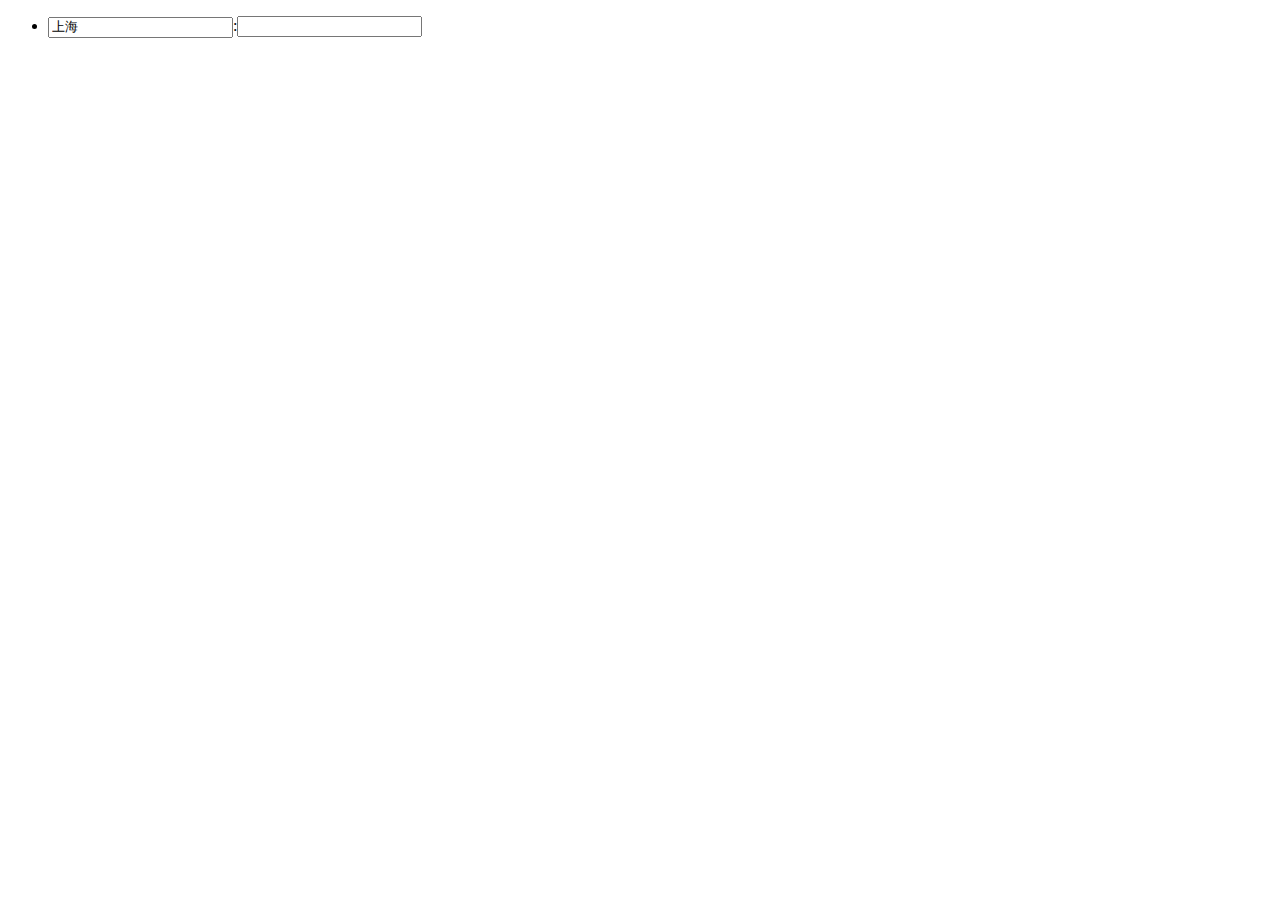
<file: sp.html>
<!DOCTYPE html>
<html>
	<head>
		<meta http-equiv="content-type" content="text/html; charset=UTF-8">
		<title>测试</title>
		<script type="text/javascript" src="script/jquery.min.js"></script>
	</head>
	<body>
		<div>
			<ul id="qas">
				<li><input type="text" />:<input ansower type="text" /></li>
			</ul>
		</div>
		
		<script type="text/javascript">
			
			var qa = {
				"上海":"SHA"
			};
			
			var each = function(obj,fn){
				if(!obj || !fn){
					return;
				}
				for(var k in obj){
					if(obj.hasOwnProperty(k)){
						fn(obj,k,obj[k]);
					}
				}
			}
			
			
			var qaEle = $("#qas");
			var eleHtml = "";
			each(qa,function(obj,q,a){
				eleHtml += '<li><input question="'+q+'" type="text" value="'+q+'" />:<input ans type="text" /><span></span></li>';
			})
			qaEle.html(eleHtml);
			qaEle.delegate("input[ans]","blur",function(){
				var that = $(this);
				var par = that.parent();
				var q = par.find("input[question]").attr("question");
				if(that.val() == qa[q]){
					par.find("span").html("√");
				}else{
					par.find("span").html("X");
				}
			});
			
			
		</script>
	</body>
</html>
</file>
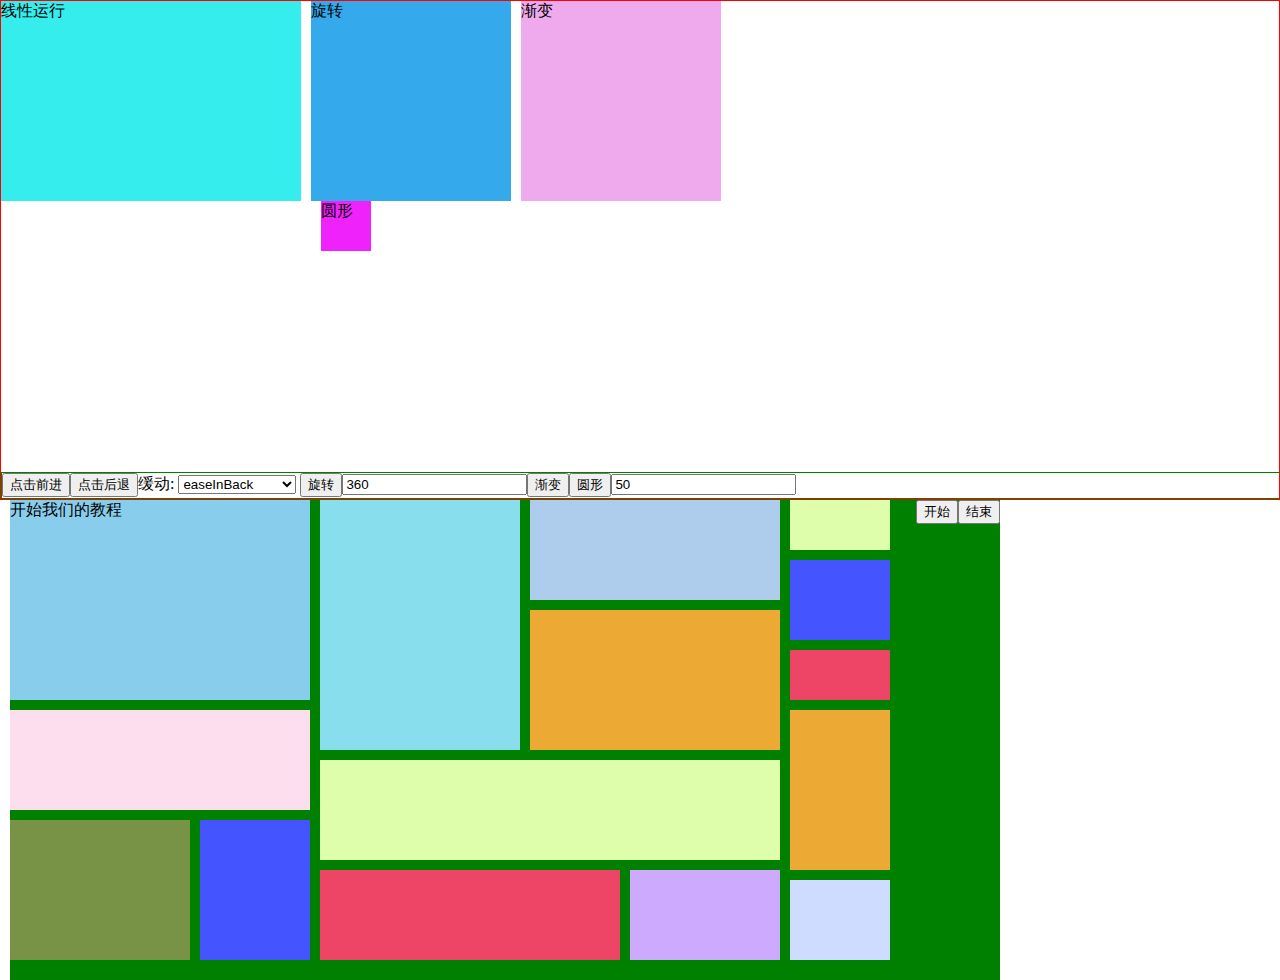
<file: test_animate.html>
<!DOCTYPE html>
<head>
    <title>测试</title>
    <meta http-equiv="content-type" content="text/html; charset=UTF-8">
    <script type="text/javascript" src="script/jquery.min.js"></script>
    <script type="text/javascript" src="script/aiolia.js"></script>
    <style type="text/css">
        p {
            line-height: 4px;
        }
    </style>
</head>
<body style="overflow:auto; margin:0; padding:0;">
    <div style="border:1px solid red; height:498px; position:relative; margin-top:0;">
        <div id="t1" style="background:#34edec; width:300px; height:200px; position:absolute;">
            线性运行
        </div>
        <div id="t2" style="background:#34aaec; width:200px; height:200px; position:absolute; left:310px">
            旋转
        </div>
        <div id="t3" style="background:#eeaaec; width:200px; height:200px; position:absolute; left:520px">
            渐变
        </div>
        <div id="t4" style="background:#ef22fc; width:50px; height:50px; position:absolute; left:320px; top:200px;">
            圆形
        </div>
        <div style="with:30px; bottom:0; height:25px; width:100%; border:1px solid green; position:absolute;">
            <input type="button" id="run" value="点击前进" /><input type="button" id="run-back" value="点击后退" />缓动:
            <select id="tween">
                <option>easeInBack</option>
                <option>easeInQuad</option>
                <option>easeOutQuad</option>
                <option>easeInOutQuad</option>
                <option>easeInCubic</option>
                <option>easeOutCubic</option>
                <option>easeInOutCubic</option>
                <option>easeInQuart</option>
                <option>easeOutQuart</option>
                <option>easeInOutQuart</option>
                <option>easeInQuint</option>
                <option>easeOutQuint</option>
                <option>swingTo</option>
            </select>
            <input id="rotate" type="button" value="旋转" /><input id="angel" type="text" value="360" /><input id="fade" type="button" value="渐变" /><input id="circle" type="button" value="圆形" /><input id="radius" type="text" value="50"/>
        </div>
    </div>
    <div id="stage" style="background:green; width:990px; height:480px; position:absolute; left:10px; top:500px; overflow:hidden;">
        <div id="a1" style="position:absolute; background:#89cded; width:300px; height:200px; left:0;top:0;">
            开始我们的教程
        </div>
        <div id="a2" style="position:absolute; background:#89deee; width:200px; height:250px;left:310px; top:0;">
        </div>
        <div id="a3" style="position:absolute; background:#aecded; width:250px; height:100px; left:520px; top:0;">
        </div>
        <div id="a4" style="position:absolute; background:#fcdeee; width:300px; height:100px; left:0; top:210px;">
        </div>
        <div id="a5" style="position:absolute; background:#789345; width:180px; height:140px;left:0; top:320px;">
        </div>
        <div id="a6" style="position:absolute; background:#dffeac; width:460px; height:100px;left:310px; top:260px;">
        </div>
        <div id="a7" style="position:absolute; background:#4455ff; width:110px; height:140px;left:190px; top:320px; ">
        </div>
        <div id="a8" style="position:absolute; background:#ee4567; width:300px; height:90px;left:310px; top:370px;">
        </div>
        <div id="a9" style="position:absolute; background:#ecaa34; width:250px; height:140px; top:110px; left:520px;">
        </div>
        <div id="a10" style="position:absolute; background:#ceaaff; width:150px; height:90px; top:370px; left:620px;">
        </div>
        <div id="a11" style="position:absolute; background:#dffeac; width:100px; height:50px;top:0; left:780px;">
        </div>
        <div id="a12" style="position:absolute; background:#4455ff; width:100px; height:80px;top:60px; left:780px;">
        </div>
        <div id="a13" style="position:absolute; background:#ee4567; width:100px; height:50px; top:150px; left:780px;">
        </div>
        <div id="a14" style="position:absolute; background:#ecaa34; width:100px; height:160px;top:210px; left:780px;">
        </div>
        <div id="a15" style="position:absolute; background:#ceddff; width:100px; height:80px;top:380px; left:780px;">
        </div>
        <div id="a16" style="position:absolute; background:#ceddff; width:100px; height:80px;top:580px; left:500px;">
        </div>
        <div id="a17" style="position:absolute; background:#ceaaff; width:100px; height:80px;top:580px; left:600px;">
        </div>
        <div id="a18" style="position:absolute; background:#ceeeff; width:100px; height:80px;top:580px; left:700px;">
        </div>
        <div class="control" style="float:right;">
            <input id="begin-animate" type="button" value="开始" /><input id="end-animate" type="button" value="结束" />
        </div>
    </div><script type="text/javascript">
        //轨迹测试
        var pp = aiolia.addStage([{
            from: 0,
            to: 100,
            pAxisBegin: 2,
            transfroms: [{
                ele: "#a16",
                totalSteps: 100,
                easing: "easeOutBack",
                fun: "circle",
                autoRun: true,
                args: [200, {
                    x: 580,
                    y: 500
                }]
            }, {
                ele: "#a17",
                totalSteps: 100,
                easing: "easeOutBack",
                fun: "circle",
                args: [250, {
                    x: 580,
                    y: 600
                }]
            }, {
                ele: "#a18",
                totalSteps: 100,
                easing: "easeOutBack",
                fun: "circle",
                args: [150, {
                    x: 580,
                    y: 700
                }]
            }]
        }, {
            from: 0,
            to: 100,
            pAxisBegin: 10,
            transfroms: [{
                ele: "#a1",
                fun: "line",
                args: [1, {
                    x: 320,
                    y: 320
                }, {
                    x: 0,
                    y: 0
                }, "y"]
            }, {
                ele: "#a1",
                fun: "fade",
                easing: "easeInBack",
                args: [0, 1]
            }, {
                ele: "#a1",
                fun: "rotate",
                args: [0, 360]
            }]
        }, {
            from: 0,
            to: 100,
            pAxisBegin: 11,
            transfroms: [{
                ele: "#a2",
                fun: "line",
                args: [0.68, {
                    x: 780,
                    y: 320
                }, {
                    x: 310,
                    y: 0
                }, "y"]
            }, {
                ele: "#a2",
                fun: "fade",
                args: [0, 1]
            }, {
                ele: "#a2",
                fun: "rotate",
                easing: "easeInBounce",
                args: [60, 180]
            }]
        }, {
            from: 410,
            to: 200,
            pAxisBegin: 12,
            transfroms: [{
                ele: "#a3",
                fun: "line",
                args: [-0.611, {
                    x: 0,
                    y: 320
                }, {
                    x: 520,
                    y: 0
                }, "y"]
            }, {
                ele: "#a3",
                fun: "fade",
                args: [1, 0.4]
            }, {
                ele: "#a3",
                fun: "rotate",
                args: [80, 180]
            }]
        }, {
            from: 420,
            to: 480,
            pAxisBegin: 13,
            transfroms: [{
                ele: "#a11",
                fun: "line",
                args: [-.410, {
                    x: 0,
                    y: 320
                }, {
                    x: 780,
                    y: 0
                }, "y"]
            }, {
                ele: "#a11",
                fun: "fade",
                args: [0, 1]
            }]
        }, {
            from: 400,
            to: 600,
            pAxisBegin: 14,
            transfroms: [{
                ele: "#a7",
                fun: "zoom",
                args: [{
                    width: 110,
                    height: 140
                }, {
                    width: 300,
                    height: 300
                }]
            }, {
                ele: "#a7",
                fun: "fade",
                args: [0, 1]
            }, {
                ele: "#a7",
                fun: "rotate",
                args: [40, 180]
            }]
        }, {
            from: 400,
            to: 600,
            pAxisBegin: 31,
            transfroms: [{
                ele: "#a7",
                fun: "zoom",
                args: [{
                    width: 300,
                    height: 300
                }, {
                    width: 110,
                    height: 140
                }]
            }]
        }, {
            from: 150,
            to: 200,
            pAxisBegin: 15,
            transfroms: [{
                ele: "#a12",
                fun: "line",
                args: [-.331, {
                    x: 0,
                    y: 320
                }, {
                    x: 780,
                    y: 60
                }, "y"]
            }, {
                ele: "#a12",
                fun: "fade",
                args: [0, 1]
            }, {
                ele: "#a12",
                fun: "rotate",
                args: [80, 180]
            }]
        }, {
            from: 210,
            to: 240,
            pAxisBegin: 16,
            transfroms: [{
                ele: "#a5",
                fun: "line",
                args: [-.410, {
                    x: 780,
                    y: 0
                }, {
                    x: 0,
                    y: 320
                }, "y"]
            }, {
                ele: "#a5",
                fun: "fade",
                args: [0, 1]
            }]
        }, {
            from: 210,
            to: 240,
            pAxisBegin: 17,
            transfroms: [{
                ele: "#a7",
                fun: "line",
                args: [-.559, {
                    x: 780,
                    y: -10
                }, {
                    x: 190,
                    y: 320
                }, "y"]
            }, {
                ele: "#a17",
                fun: "fade",
                args: [0, 1]
            }]
        }, {
            from: 250,
            to: 340,
            pAxisBegin: 18,
            transfroms: [{
                ele: "#a10",
                fun: "line",
                args: [.769, {
                    x: 60,
                    y: -30
                }, {
                    x: 620,
                    y: 370
                }, "y"]
            }, {
                ele: "#a10",
                fun: "fade",
                args: [0, 1]
            }]
        }, {
            from: 300,
            to: 370,
            pAxisBegin: 19,
            transfroms: [{
                ele: "#a8",
                fun: "line",
                args: [.7755, {
                    x: -180,
                    y: -10
                }, {
                    x: 310,
                    y: 370
                }, "y"]
            }, {
                ele: "#a8",
                fun: "fade",
                args: [0, 1]
            }]
        }, {
            from: 300,
            to: 370,
            pAxisBegin: 6,
            transfroms: [{
                ele: "#a15",
                fun: "line",
                args: [.513, {
                    x: 20,
                    y: -10
                }, {
                    x: 780,
                    y: 380
                }, "x"]
            }, {
                ele: "#a15",
                fun: "fade",
                args: [0, 1]
            }]
        }, {
            from: 300,
            to: 370,
            pAxisBegin: 20,
            transfroms: [{
                ele: "#a6",
                fun: "line",
                args: [.823, {
                    x: -30,
                    y: -20
                }, {
                    x: 310,
                    y: 260
                }, "y"]
            }, {
                ele: "#a6",
                fun: "fade",
                args: [0, 1]
            }]
        }, {
            from: 300,
            to: 370,
            pAxisBegin: 21,
            transfroms: [{
                ele: "#a4",
                fun: "line",
                args: [-.282, {
                    x: 780,
                    y: -10
                }, {
                    x: 0,
                    y: 210
                }, "y"]
            }, {
                ele: "#a4",
                fun: "fade",
                args: [0, 1]
            }]
        }, {
            from: 300,
            to: 370,
            pAxisBegin: 9,
            transfroms: [{
                ele: "#a9",
                fun: "line",
                easing: "easeInElastic",
                args: [-.754, {
                    x: -10,
                    y: 510
                }, {
                    x: 520,
                    y: 110
                }, "y"]
            }, {
                ele: "#a9",
                easing: "easeInBounce",
                fun: "fade",
                args: [0, 1]
            }]
        }, {
            from: 300,
            to: 370,
            pAxisBegin: 23,
            transfroms: [{
                ele: "#a13",
                fun: "line",
                easing: "easeInCubic",
                args: [-.455, {
                    x: -10,
                    y: 510
                }, {
                    x: 780,
                    y: 150
                }, "x"]
            }, {
                ele: "#a12",
                fun: "line",
                stepDistance: 14,
                args: [-.455, {
                    x: -10,
                    y: 510
                }, {
                    x: 7800,
                    y: 1500
                }, "x"]
            }, {
                ele: "#a13",
                fun: "fade",
                args: [0, 1]
            }]
        }, {
            from: 300,
            to: 370,
            pAxisBegin: 24,
            transfroms: [{
                ele: "#a14",
                fun: "line",
                easing: "easeInBounce",
                args: [.455, {
                    x: 100,
                    y: -100
                }, {
                    x: 780,
                    y: 210
                }, "y"]
            }, {
                ele: "#a14",
                fun: "fade",
                args: [0, 1]
            }]
        }]);
        String.prototype.map_reduce = function(){
            return this.toLowerCase().split(/\W+/g).reduce(function(t, w){
                if (w) 
                    t[w] = (t[w] || 0) + 1;
                return t;
            }, {}).toSource()
        }
		(function(){
            var dom = $(document);
            var that = pp;
            //上下左右，鼠标滚轮
            dom.bind("DOMMouseScroll", function(event, dalt){
                if (event.detail) {
                    delta = -event.detail / 3;
                }
                if (delta < 0) {
                    //向下
                    pp.next();
                    console.log(11);
                }
                else {
                    //向上
                    pp.prev();
                    console.log(22);
                }
                event.stopPropagation();
                return false;
            });
            //for ie
            dom.bind("mousewheel", function(event){
                var delta = 0;
                if (event.wheelDelta) {
                    delta = event.wheelDelta / 120;
                }
                if (delta < 0) {
                    //向下
                    //road += 1;
                    pp.next();
                }
                else {
                    //向上
                    pp.prev();
                }
                event.stopPropagation();
                return false;
            });
            //绑定键盘事件
            $(window).bind("keypress", function(){
            });
            //todo:win size
        })()
        var tween = $("#tween option:checked");
        var angel = $("#angel").val();
        var radius = $("#radius").val();
        
        var ts = aiolia.addStage([{
            from: 1,
            to: 1,
            pAxisBegin: 1,
            transfroms: [{
                ele: "#t1",
                fun: "line",
                easing: tween.val(),
                autoRun: true,
                stepDistance: 22,
                args: [0.5, {
                    x: 0,
                    y: 0
                }, {
                    x: 600,
                    y: 300
                }, "x"]
            }]
        }]);
        var ts2 = aiolia.addStage([{
            from: 1,
            to: 11,
            pAxisBegin: 1,
            transfroms: [{
                ele: "#t2",
                fun: "rotate",
                easing: tween.val(),
                autoRun: true,
                stepDistance: 10,
                args: [0, parseInt(angel)]
            }]
        }]);
        var ts3 = aiolia.addStage([{
            from: 1,
            to: 11,
            pAxisBegin: 1,
            transfroms: [{
                ele: "#t3",
                fun: "fade",
                easing: tween.val(),
                autoRun: true,
                stepDistance: 0.06,
                args: [0.6, 0]
            }]
        }]);
        var ts4 = aiolia.addStage([{
            from: 1,
            to: 11,
            pAxisBegin: 1,
            transfroms: [{
                ele: "#t4",
                easing: tween.val(),
                fun: "circle",
                autoRun: true,
                stepDistance: 5,
                args: [parseInt(radius), {
                    x: 320,
                    y: 200
                }]
            }]
        }]);
        $("#run").click(function(){
            ts.next();
        });
        $("#run-back").click(function(){
            ts.prev();
        });
        $("#rotate").click(function(){
            ts2.next();
        });
        $("#fade").click(function(){
            ts3.next();
        });
        $("#circle").click(function(){
            ts4.next();
        });
    </script>
</body>
</file>
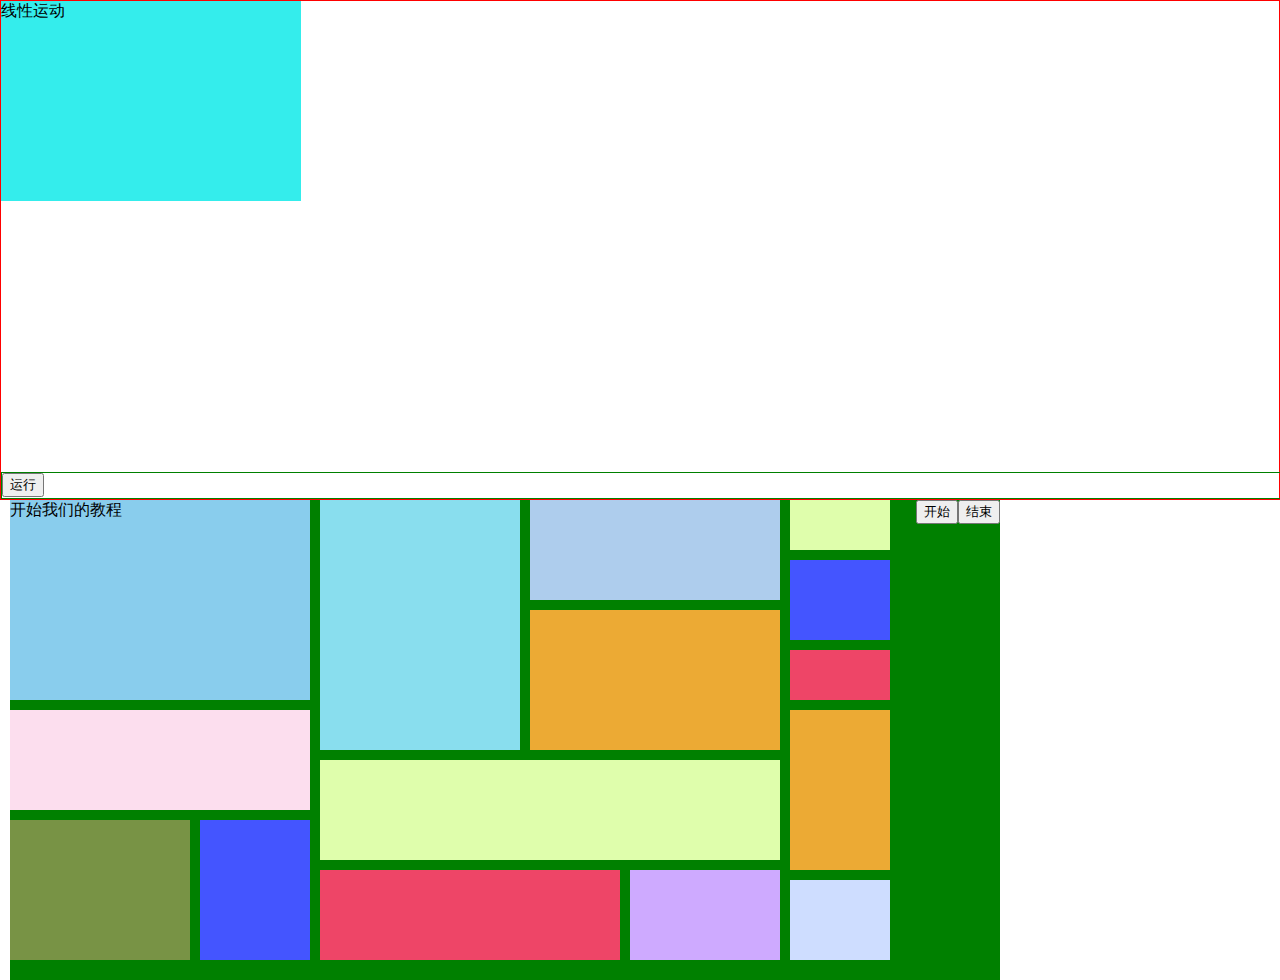
<file: test_animate1.html>
<!DOCTYPE html>
<head>
    <title>测试</title>
    <meta http-equiv="content-type" content="text/html; charset=UTF-8">
    <script type="text/javascript" src="script/jquery.min.js"></script>
    <script type="text/javascript" src="script/jquery.easing.js"></script>
    <script type="text/javascript" src="script/popup.js"></script>
    <script type="text/javascript" src="script/roateImg.js"></script>
    <script type="text/javascript" src="script/drag.js"></script>
    <script type="text/javascript" src="script/define.js"></script>
    <script type="text/javascript" src="script/Sly.js"></script>
    <script type="text/javascript" src="script/clickDespatcher.js"></script>
    <script type="text/javascript" src="script/aiolia.js"></script>
</head>
<body style="overflow:auto; margin:0; padding:0;">
    <div style="border:1px solid red; height:498px; position:relative; margin-top:0;">
        <div id="t1" style="background:#34edec; width:300px; height:200px;">
            线性运动
        </div>
		<div style="with:30px; bottom:0; height:25px; width:100%; border:1px solid green; position:absolute;">
			<input type="button" id="run" value="运行" />
		</div>
    </div>
    <div id="stage" style="background:green; width:990px; height:480px; position:absolute; left:10px; top:500px; overflow:hidden;">
        <div id="a1" style="position:absolute; background:#89cded; width:300px; height:200px; left:0;top:0;">
            开始我们的教程
        </div>
        <div id="a2" style="position:absolute; background:#89deee; width:200px; height:250px;left:310px; top:0;">
        </div>
        <div id="a3" style="position:absolute; background:#aecded; width:250px; height:100px; left:520px; top:0;">
        </div>
        <div id="a4" style="position:absolute; background:#fcdeee; width:300px; height:100px; left:0; top:210px;">
        </div>
        <div id="a5" style="position:absolute; background:#789345; width:180px; height:140px;left:0; top:320px;">
        </div>
        <div id="a6" style="position:absolute; background:#dffeac; width:460px; height:100px;left:310px; top:260px;">
        </div>
        <div id="a7" style="position:absolute; background:#4455ff; width:110px; height:140px;left:190px; top:320px; ">
        </div>
        <div id="a8" style="position:absolute; background:#ee4567; width:300px; height:90px;left:310px; top:370px;">
        </div>
        <div id="a9" style="position:absolute; background:#ecaa34; width:250px; height:140px; top:110px; left:520px;">
        </div>
        <div id="a10" style="position:absolute; background:#ceaaff; width:150px; height:90px; top:370px; left:620px;">
        </div>
        <div id="a11" style="position:absolute; background:#dffeac; width:100px; height:50px;top:0; left:780px;">
        </div>
        <div id="a12" style="position:absolute; background:#4455ff; width:100px; height:80px;top:60px; left:780px;">
        </div>
        <div id="a13" style="position:absolute; background:#ee4567; width:100px; height:50px; top:150px; left:780px;">
        </div>
        <div id="a14" style="position:absolute; background:#ecaa34; width:100px; height:160px;top:210px; left:780px;">
        </div>
        <div id="a15" style="position:absolute; background:#ceddff; width:100px; height:80px;top:380px; left:780px;">
        </div>
        <div id="a16" style="position:absolute; background:#ceddff; width:100px; height:80px;top:580px; left:500px;">
        </div>
        <div id="a17" style="position:absolute; background:#ceaaff; width:100px; height:80px;top:580px; left:600px;">
        </div>
        <div id="a18" style="position:absolute; background:#ceeeff; width:100px; height:80px;top:580px; left:700px;">
        </div>
        <div class="control" style="float:right;">
            <input id="begin-animate" type="button" value="开始" /><input id="end-animate" type="button" value="结束" />
        </div>
    </div><script type="text/javascript">
        //轨迹测试
        var pp = stageCollection.addStage([{
            from: 0,
            to: 100,
            pAxisBegin: 2,
            transfroms: [{
                ele: "#a16",
                totalSteps: 100,
                easing: "easeOutBack",
                fun: "circle",
                autoRun: true,
                args: [200, {
                    x: 580,
                    y: 500
                }]
            }, {
                ele: "#a17",
                totalSteps: 100,
                easing: "easeOutBack",
                fun: "circle",
                args: [250, {
                    x: 580,
                    y: 600
                }]
            }, {
                ele: "#a18",
                totalSteps: 100,
                easing: "easeOutBack",
                fun: "circle",
                args: [150, {
                    x: 580,
                    y: 700
                }]
            }]
        }, {
            from: 0,
            to: 100,
            pAxisBegin: 10,
            transfroms: [{
                ele: "#a1",
                fun: "line",
                args: [1, {
                    x: 320,
                    y: 320
                }, {
                    x: 0,
                    y: 0
                }, "y"]
            }, {
                ele: "#a1",
                fun: "fade",
                easing: "easeInBack",
                args: [0, 1]
            }, {
                ele: "#a1",
                fun: "rotate",
                args: [0, 360]
            }]
        }, {
            from: 0,
            to: 100,
            pAxisBegin: 11,
            transfroms: [{
                ele: "#a2",
                fun: "line",
                args: [0.68, {
                    x: 780,
                    y: 320
                }, {
                    x: 310,
                    y: 0
                }, "y"]
            }, {
                ele: "#a2",
                fun: "fade",
                args: [0, 1]
            }, {
                ele: "#a2",
                fun: "rotate",
                easing: "easeInBounce",
                args: [60, 180]
            }]
        }, {
            from: 410,
            to: 200,
            pAxisBegin: 12,
            transfroms: [{
                ele: "#a3",
                fun: "line",
                args: [-0.611, {
                    x: 0,
                    y: 320
                }, {
                    x: 520,
                    y: 0
                }, "y"]
            }, {
                ele: "#a3",
                fun: "fade",
                args: [1, 0.4]
            }, {
                ele: "#a3",
                fun: "rotate",
                args: [80, 180]
            }]
        }, {
            from: 420,
            to: 480,
            pAxisBegin: 13,
            transfroms: [{
                ele: "#a11",
                fun: "line",
                args: [-.410, {
                    x: 0,
                    y: 320
                }, {
                    x: 780,
                    y: 0
                }, "y"]
            }, {
                ele: "#a11",
                fun: "fade",
                args: [0, 1]
            }]
        }, {
            from: 400,
            to: 600,
            pAxisBegin: 14,
            transfroms: [{
                ele: "#a7",
                fun: "zoom",
                args: [{
                    width: 110,
                    height: 140
                }, {
                    width: 300,
                    height: 300
                }]
            }, {
                ele: "#a7",
                fun: "fade",
                args: [0, 1]
            }, {
                ele: "#a7",
                fun: "rotate",
                args: [40, 180]
            }]
        }, {
            from: 400,
            to: 600,
            pAxisBegin: 31,
            transfroms: [{
                ele: "#a7",
                fun: "zoom",
                args: [{
                    width: 300,
                    height: 300
                }, {
                    width: 110,
                    height: 140
                }]
            }]
        }, {
            from: 150,
            to: 200,
            pAxisBegin: 15,
            transfroms: [{
                ele: "#a12",
                fun: "line",
                args: [-.331, {
                    x: 0,
                    y: 320
                }, {
                    x: 780,
                    y: 60
                }, "y"]
            }, {
                ele: "#a12",
                fun: "fade",
                args: [0, 1]
            }, {
                ele: "#a12",
                fun: "rotate",
                args: [80, 180]
            }]
        }, {
            from: 210,
            to: 240,
            pAxisBegin: 16,
            transfroms: [{
                ele: "#a5",
                fun: "line",
                args: [-.410, {
                    x: 780,
                    y: 0
                }, {
                    x: 0,
                    y: 320
                }, "y"]
            }, {
                ele: "#a5",
                fun: "fade",
                args: [0, 1]
            }]
        }, {
            from: 210,
            to: 240,
            pAxisBegin: 17,
            transfroms: [{
                ele: "#a7",
                fun: "line",
                args: [-.559, {
                    x: 780,
                    y: -10
                }, {
                    x: 190,
                    y: 320
                }, "y"]
            }, {
                ele: "#a17",
                fun: "fade",
                args: [0, 1]
            }]
        }, {
            from: 250,
            to: 340,
            pAxisBegin: 18,
            transfroms: [{
                ele: "#a10",
                fun: "line",
                args: [.769, {
                    x: 60,
                    y: -30
                }, {
                    x: 620,
                    y: 370
                }, "y"]
            }, {
                ele: "#a10",
                fun: "fade",
                args: [0, 1]
            }]
        }, {
            from: 300,
            to: 370,
            pAxisBegin: 19,
            transfroms: [{
                ele: "#a8",
                fun: "line",
                args: [.7755, {
                    x: -180,
                    y: -10
                }, {
                    x: 310,
                    y: 370
                }, "y"]
            }, {
                ele: "#a8",
                fun: "fade",
                args: [0, 1]
            }]
        }, {
            from: 300,
            to: 370,
            pAxisBegin: 6,
            transfroms: [{
                ele: "#a15",
                fun: "line",
                args: [.513, {
                    x: 20,
                    y: -10
                }, {
                    x: 780,
                    y: 380
                }, "x"]
            }, {
                ele: "#a15",
                fun: "fade",
                args: [0, 1]
            }]
        }, {
            from: 300,
            to: 370,
            pAxisBegin: 20,
            transfroms: [{
                ele: "#a6",
                fun: "line",
                args: [.823, {
                    x: -30,
                    y: -20
                }, {
                    x: 310,
                    y: 260
                }, "y"]
            }, {
                ele: "#a6",
                fun: "fade",
                args: [0, 1]
            }]
        }, {
            from: 300,
            to: 370,
            pAxisBegin: 21,
            transfroms: [{
                ele: "#a4",
                fun: "line",
                args: [-.282, {
                    x: 780,
                    y: -10
                }, {
                    x: 0,
                    y: 210
                }, "y"]
            }, {
                ele: "#a4",
                fun: "fade",
                args: [0, 1]
            }]
        }, {
            from: 300,
            to: 370,
            pAxisBegin: 9,
            transfroms: [{
                ele: "#a9",
                fun: "line",
                easing: "easeInElastic",
                args: [-.754, {
                    x: -10,
                    y: 510
                }, {
                    x: 520,
                    y: 110
                }, "y"]
            }, {
                ele: "#a9",
                easing: "easeInBounce",
                fun: "fade",
                args: [0, 1]
            }]
        }, {
            from: 300,
            to: 370,
            pAxisBegin: 23,
            transfroms: [{
                ele: "#a13",
                fun: "line",
                easing: "easeInCubic",
                args: [-.455, {
                    x: -10,
                    y: 510
                }, {
                    x: 780,
                    y: 150
                }, "x"]
            }, {
                ele: "#a12",
                fun: "line",
                stepDistance: 14,
                args: [-.455, {
                    x: -10,
                    y: 510
                }, {
                    x: 7800,
                    y: 1500
                }, "x"]
            }, {
                ele: "#a13",
                fun: "fade",
                args: [0, 1]
            }]
        }, {
            from: 300,
            to: 370,
            pAxisBegin: 24,
            transfroms: [{
                ele: "#a14",
                fun: "line",
                easing: "easeInBounce",
                args: [.455, {
                    x: 100,
                    y: -100
                }, {
                    x: 780,
                    y: 210
                }, "y"]
            }, {
                ele: "#a14",
                fun: "fade",
                args: [0, 1]
            }]
        }]);
        (function(){
            var dom = $(document);
            var that = pp;
            //上下左右，鼠标滚轮
            dom.bind("DOMMouseScroll", function(event, dalt){
                if (event.detail) {
                    delta = -event.detail / 3;
                }
                if (delta < 0) {
                    //向下
                    pp.next();
                    console.log(11);
                }
                else {
                    //向上
                    pp.prev();
                    console.log(22);
                }
            });
            //for ie
            dom.bind("mousewheel", function(event){
                var delta = 0;
                if (event.wheelDelta) {
                    delta = event.wheelDelta / 120;
                }
                if (delta < 0) {
                    //向下
                    //road += 1;
                    
                    pp.next();
                }
                else {
                    //向上
                    pp.prev();
                }
            });
            //绑定键盘事件
            $(window).bind("keypress", function(){
            });
            //todo:win size
        })()
        
        var tmpCount = 0;
        var incrace = true;
        
        var iv = null;
        
        $("#begin-animate").click(function(){
            if (iv) {
                return;
            }
            iv = setInterval(function(){
                if (incrace) {
                    tmpCount++;
                    pp.next();
                }
                else {
                    tmpCount--;
                    pp.prev();
                }
                if (tmpCount > 100) {
                    incrace = false;
                }
                if (tmpCount < 0) {
                    incrace = true;
                }
            }, 100);
        });
        $("#end-animate").click(function(){
            if (iv) {
                clearInterval(iv);
                iv = null;
            }
            
        });
        
        
        var insertClosestVal = function(ary, val){
            if (!ary.length) {
                ary.push(val);
            }
            var cur = Math.ceil(len / 2);
            var prev = -1;
            var nxt = -1;
            var cv = 0;
            var pv = 0;
            var nv = 0;
            var isStop = false;
            while (isStop) {
                prev = cur - 1;
                nxt = cur + 1;
                cv = ary[cur];
                pv = ary[prev];
                nv = ary[nxt];
                
                var msRes = Math.abs(cv - val) - Math.abs(prev - val);
                if (msRes < 0) {
                    cur = cur - parseInt(cur / 2, 10);
                }
                else 
                    if (msRes > 0) {
                        cur = cur + parseInt(cur / 2, 10);
                    }
                    else {
                        if (cv - val > 0) {
                            return cur - 1;
                        }
                        else {
                            return cur;
                        }
                    }
                
                
                isStop = Math.abs(cur - prev) < 1 || Math.abs(cur - nxt) < 1;
            }
        }
        /*
         *
         * 思路查找找到一个离自己最近的数
         * 比较前一个，后一个的距离
         *
         *
         */
        var binarySearchC = function(ary, val){
            var aryTolLen = ary.length;
            var len = aryTolLen;
            var pos = Math.ceil(len / 2) - 1;
            var prvPos = pos - 1;
            var nxtPos = pos + 1;
            var prvVal = 0;
            var nxtVal = 0;
            var temp = 0;
            var prvDVal = 0;
            var nxtDVal = 0;
            var curDVal = 0;
            var dirVal = 0;
            var theRes = -2;
            var pnd = 0;
            while (1) {
                tmp = ary[pos];
                len = parseInt(len / 2);
                prvVal = ary[prvPos];
                nxtVal = ary[nxtPos];
                if (tmp == val) {
                    //左右无所谓啦
                    return pos;
                }
                prvDVal = Math.abs(prvVal - val);
                nxtDVal = Math.abs(nxtVal - val);
                curDVal = Math.abs(tmp - val);
                pnd = prvDVal - nxtDVal;
                if (pnd < 0) {
                    //向后移动
                    pos = pos - Math.ceil(len / 2);
                    pos = pos < 0 ? 0 : pos;
                    prvPos = pos - 1 < 0 ? 0 : pos - 1;
                    nxtPos = pos + 1;
                    dirVal = prvDVal;
                }
                else 
                    if (pnd > 0) {
                        //向前
                        pos = pos + Math.ceil(len / 2);
                        prvPos = pos - 1;
                        nxtPos = (pos + 1 > aryTolLen - 1) ? aryTolLen : pos + 1;
                        dirVal = nxtDVal;
                    }
                    else {
                        //比较当前是左边还是右边
                        return tmp >= val ? pos - 1 : pos;
                    }
                if (len <= 0) {
                    if (prvDVal >= nxtDVal) {
                        if (curDVal >= nxtDVal) {
                            theRes = nxtPos;
                        }
                        else {
                            theRes = pos;
                        }
                    }
                    else {
                        if (curDVal >= prvDVal) {
                            theRes = prvPos;
                        }
                        else {
                            theRes = pos;
                        }
                    }
                    //console.log(theRes);
                    return ary[theRes] >= val ? theRes - 1 : theRes;
                }
            }
        }
        /*
         *
         * 根据二分查找找到最近的值 然后向左看，向右看找到自己的位置
         *
         */
        var binarySearch = function(ary, val){
            var al = ary.length;
            var len = al;
            var pos = parseInt(len / 2);
            var tmp = 0;
            while (1) {
                tmp = ary[pos];
                len = parseInt(len / 2);
                if (tmp > val) {
                    //left
                    if (len != 1) {
                        pos = pos - parseInt(len / 2);
                    }
                    else {
                        pos = pos - 1;
                    }
                    if (len < 0) {
                        //没找到
                        break;
                    }
                    console.log("前");
                }
                else 
                    if (tmp < val) {
                        //right
                        if (len != 1) {
                            pos = pos + parseInt(len / 2);
                        }
                        else {
                            pos = pos + 1;
                        }
                        if (pos >= al) {
                            break;
                        }
                        console.log("后");
                    }
                    else {
                        //找到了值
                        return pos;
                    //break;
                    }
                
                if (len <= 0) {
                    //没有找到值
                    //return pos;
                    break;
                }
            }
            //如果没有找到，看看四周
            var current = ary[pos];
            if (current < val) {
                pos = pos + 1;
            }
            return pos;
        }
        
        //todo:去重复问题
        var sy = [3, 10];
        var p = binarySearch(sy, 40);
        console.log(sy);
        console.log(p + ":" + sy[p]);
        
        
        var res = Sly.search("#di div.sp div");
        
        var cd = new ClickDespatcher(180, [function(){
            alert("click once");
        }, function(){
            alert("cilck double");
        }, function(){
            alert("手真快！")
        }, function(){
            alert("神人啊！");
        }, function(){
            alert("五连击！");
        }
        ]);
        
        $("#tv").click(function(){
            cd.addCount();
            
        });
        
        var bkExtend = function(){
            var args = arguments;
            if (args.length == 1) 
                args = [this, args[0]];
            for (var prop in args[1]) 
                args[0][prop] = args[1][prop];
            return args[0];
        };
        function bkClass(){
        }
        
        bkClass.prototype.construct = function(){
        };
        
        bkClass.extend = function(def){
            var classDef = function(){
                if (arguments[0] !== bkClass) {
                    return this.construct.apply(this, arguments);
                }
            };
            var proto = new this(bkClass);
            bkExtend(proto, def);
            classDef.prototype = proto;
            classDef.extend = this.extend;
            return classDef;
        };
        
        var sr = bkClass.extend({
            sp: "123"
        });
        var s = new sr({
            ss: "122"
        });
        s;
        var getStyle = function(ele, pro){
            var ownerDoc = ele.ownerDocument;
            if (ownerDoc.defaultView && ownerDoc.defaultView.getComputedStyle) {
                var styles = ownerDoc.defaultView.getComputedStyle(ele, null);
                if (styles) {
                    return styles[pro] || styles.getPropertyValue(pro);
                }
            }
            if (ele.currentStyle) {
                var styles = ele.currentStyle;
                return styles[pro];
            }
            return ele.style[pro];
        }
        
        
        
        var coo = deskPopup.addPopup({
            css: {
                width: "500px",
                height: "300px",
                color: "#ffffff",
                top: "0"
            },
            animateType: "top-bottom",
            popupId: "2-3",
            isKeepHold: false,
            content: $("#video").show()
        });
        var startCss = {
            left: ($(window).width() - 500) / 2,
            top: -300
        }, endCss = {
            top: ($(window).height() - 300) / 2,
            opacity: "0.7"
        }
        $("#di").click(function(){
            deskPopup.getPopup("2-3") &&
            deskPopup.getPopup("2-3").releaseHold();
        });
        $("#video").delegate("span.sure", "click", function(){
            var endCss = {
                top: -300
            };
            deskPopup.getPopup("2-3") &&
            deskPopup.getPopup("2-3").releaseHold();
            
        });
        var test = $("#test");
        
        test.click(function(){
            //dragable({
            //ele: $("#dg")
            //})
        
        });
        $(document).keypress(function(evt){
            if (evt.keyCode == 13) {
                console.log("sfdsad");
            }
            
        });
        wky_define("wky.base.core", function(core){
            var isAnimate = function(){
                alert("isAnimating");
            }
            return {
                varName: "isAnimate",
                varVal: isAnimate
            }
        });
        wky_define("wky.base.core", function(core){
        
            var isAnimate = function(){
                alert("isAnimating");
            }
            return {
                varName: "animatings",
                varVal: isAnimate
            }
            
        });
        wky_define("wky.base.ajax", function(core){
        
            var isAnimate = function(){
                alert("isAnimatingasdfasdfas");
            }
            return {
                varName: "animatings",
                varVal: isAnimate
            }
            
        });
        //$('#di')[0].innerHTML = '<!--<![endif]--><!--[if gte mso 10]>-->';
        //$('div').eq(0).html('<!--<![endif]--><!--[if gte mso 10]>-->');
    </script>
</body>
</file>
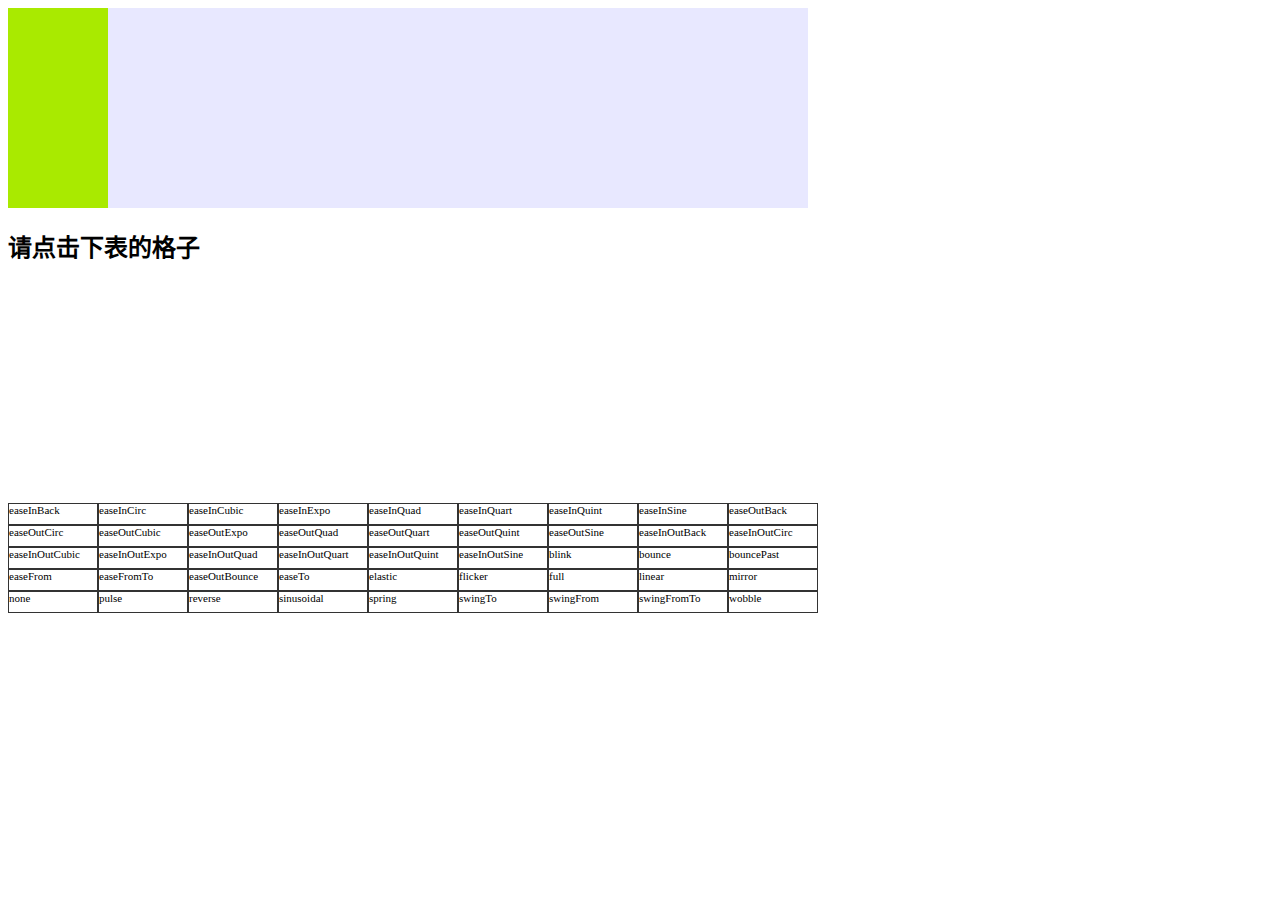
<file: tween.html>
<!DOCTYPE html>
<html dir="ltr" lang="zh-CN">
    <head>
        <meta charset="utf-8"/>
        <style type="text/css">
            .taxiway {
                width: 800px;
                height: 100px;
                background: #E8E8FF;
            }
            
            .move {
                width: 100px;
                height: 100px;
                background: #a9ea00;
            }
            
            #panel {
                float: left;
                width: 810px
            }
            
            #panel div {
                float: left;
                width: 88px;
                border: 1px solid #333;
                height: 20px;
                font-size: 11px;
            }
            
            div.transition {
                margin-top: 30px;
                width: 200px;
                height: 200px;
                position: relative;
                margin-bottom: 10px;
            }
            
            div.transition div {
                position: absolute;
                height: 1px;
                width: 1px;
                background: #000;
            }
            
            div.transition span {
                display: block;
                position: absolute;
                border-bottom: 1px solid #dadada;
                font-size: 10px;
                color: #888;
                width: 200px;
                left: 0px;
            }
            
            div.transition div#indicator {
                position: absolute;
                background-color: #a9ea00;
                height: 200px;
                top: 0px;
                left: 0px;
            }
            
            div.transition div#marker {
                background-color: #f00;
                height: 6px;
                width: 6px;
                border-radius: 3px;
                -webkit-border-radius: 3px;
                -moz-border-radius: 3px;
                left: 0px;
                margin-bottom: -3px;
                margin-left: -3px;
            }
            
            div.transition div#label {
                background: transparent;
                color: #ABD474;
                font-size: 20px;
                height: 20px;
                width: 200px;
                text-align: center;
                top: 80px;
                left: 0px;
                z-index: -1;
            }
			
        </style>
        <script type="text/javascript">
            var getCoords = function(el){
                var box = el.getBoundingClientRect(), doc = el.ownerDocument, body = doc.body, html = doc.documentElement, clientTop = html.clientTop || body.clientTop || 0, clientLeft = html.clientLeft || body.clientLeft || 0, top = box.top + (self.pageYOffset || html.scrollTop || body.scrollTop) - clientTop, left = box.left + (self.pageXOffset || html.scrollLeft || body.scrollLeft) - clientLeft
                return {
                    'top': top,
                    'left': left
                };
            };
            
            var getStyle = function(el, style){
                if (!+"\v1") {
                    style = style.replace(/\-(\w)/g, function(all, letter){
                        return letter.toUpperCase();
                    });
                    var value = el.currentStyle[style];
                    (value == "auto") && (value = "0px");
                    return value;
                }
                else {
                    return document.defaultView.getComputedStyle(el, null).getPropertyValue(style)
                }
            }
			
            var tween = {
                easeInQuad: function(pos){
                    return Math.pow(pos, 2);
                },
                
                easeOutQuad: function(pos){
                    return -(Math.pow((pos - 1), 2) - 1);
                },
                
                easeInOutQuad: function(pos){
                    if ((pos /= 0.5) < 1) 
                        return 0.5 * Math.pow(pos, 2);
                    return -0.5 * ((pos -= 2) * pos - 2);
                },
                
                easeInCubic: function(pos){
                    return Math.pow(pos, 3);
                },
                
                easeOutCubic: function(pos){
                    return (Math.pow((pos - 1), 3) + 1);
                },
                
                easeInOutCubic: function(pos){
                    if ((pos /= 0.5) < 1) 
                        return 0.5 * Math.pow(pos, 3);
                    return 0.5 * (Math.pow((pos - 2), 3) + 2);
                },
                
                easeInQuart: function(pos){
                    return Math.pow(pos, 4);
                },
                
                easeOutQuart: function(pos){
                    return -(Math.pow((pos - 1), 4) - 1)
                },
                
                easeInOutQuart: function(pos){
                    if ((pos /= 0.5) < 1) 
                        return 0.5 * Math.pow(pos, 4);
                    return -0.5 * ((pos -= 2) * Math.pow(pos, 3) - 2);
                },
                
                easeInQuint: function(pos){
                    return Math.pow(pos, 5);
                },
                
                easeOutQuint: function(pos){
                    return (Math.pow((pos - 1), 5) + 1);
                },
                
                easeInOutQuint: function(pos){
                    if ((pos /= 0.5) < 1) 
                        return 0.5 * Math.pow(pos, 5);
                    return 0.5 * (Math.pow((pos - 2), 5) + 2);
                },
                
                easeInSine: function(pos){
                    return -Math.cos(pos * (Math.PI / 2)) + 1;
                },
                
                easeOutSine: function(pos){
                    return Math.sin(pos * (Math.PI / 2));
                },
                
                easeInOutSine: function(pos){
                    return (-.5 * (Math.cos(Math.PI * pos) - 1));
                },
                
                easeInExpo: function(pos){
                    return (pos == 0) ? 0 : Math.pow(2, 10 * (pos - 1));
                },
                
                easeOutExpo: function(pos){
                    return (pos == 1) ? 1 : -Math.pow(2, -10 * pos) + 1;
                },
                
                easeInOutExpo: function(pos){
                    if (pos == 0) 
                        return 0;
                    if (pos == 1) 
                        return 1;
                    if ((pos /= 0.5) < 1) 
                        return 0.5 * Math.pow(2, 10 * (pos - 1));
                    return 0.5 * (-Math.pow(2, -10 * --pos) + 2);
                },
                
                easeInCirc: function(pos){
                    return -(Math.sqrt(1 - (pos * pos)) - 1);
                },
                
                easeOutCirc: function(pos){
                    return Math.sqrt(1 - Math.pow((pos - 1), 2))
                },
                
                easeInOutCirc: function(pos){
                    if ((pos /= 0.5) < 1) 
                        return -0.5 * (Math.sqrt(1 - pos * pos) - 1);
                    return 0.5 * (Math.sqrt(1 - (pos -= 2) * pos) + 1);
                },
                
                easeOutBounce: function(pos){
                    if ((pos) < (1 / 2.75)) {
                        return (7.5625 * pos * pos);
                    }
                    else 
                        if (pos < (2 / 2.75)) {
                            return (7.5625 * (pos -= (1.5 / 2.75)) * pos + .75);
                        }
                        else 
                            if (pos < (2.5 / 2.75)) {
                                return (7.5625 * (pos -= (2.25 / 2.75)) * pos + .9375);
                            }
                            else {
                                return (7.5625 * (pos -= (2.625 / 2.75)) * pos + .984375);
                            }
                },
                
                easeInBack: function(pos){
                    var s = 1.70158;
                    return (pos) * pos * ((s + 1) * pos - s);
                },
                
                easeOutBack: function(pos){
                    var s = 1.70158;
                    return (pos = pos - 1) * pos * ((s + 1) * pos + s) + 1;
                },
                
                easeInOutBack: function(pos){
                    var s = 1.70158;
                    if ((pos /= 0.5) < 1) 
                        return 0.5 * (pos * pos * (((s *= (1.525)) + 1) * pos - s));
                    return 0.5 * ((pos -= 2) * pos * (((s *= (1.525)) + 1) * pos + s) + 2);
                },
                
                elastic: function(pos){
                    return -1 * Math.pow(4, -8 * pos) * Math.sin((pos * 6 - 1) * (2 * Math.PI) / 2) + 1;
                },
                
                swingFromTo: function(pos){
                    var s = 1.70158;
                    return ((pos /= 0.5) < 1) ? 0.5 * (pos * pos * (((s *= (1.525)) + 1) * pos - s)) : 0.5 * ((pos -= 2) * pos * (((s *= (1.525)) + 1) * pos + s) + 2);
                },
                
                swingFrom: function(pos){
                    var s = 1.70158;
                    return pos * pos * ((s + 1) * pos - s);
                },
                
                swingTo: function(pos){
                    var s = 1.70158;
                    return (pos -= 1) * pos * ((s + 1) * pos + s) + 1;
                },
                
                bounce: function(pos){
                    if (pos < (1 / 2.75)) {
                        return (7.5625 * pos * pos);
                    }
                    else 
                        if (pos < (2 / 2.75)) {
                            return (7.5625 * (pos -= (1.5 / 2.75)) * pos + .75);
                        }
                        else 
                            if (pos < (2.5 / 2.75)) {
                                return (7.5625 * (pos -= (2.25 / 2.75)) * pos + .9375);
                            }
                            else {
                                return (7.5625 * (pos -= (2.625 / 2.75)) * pos + .984375);
                            }
                },
                
                bouncePast: function(pos){
                    if (pos < (1 / 2.75)) {
                        return (7.5625 * pos * pos);
                    }
                    else 
                        if (pos < (2 / 2.75)) {
                            return 2 - (7.5625 * (pos -= (1.5 / 2.75)) * pos + .75);
                        }
                        else 
                            if (pos < (2.5 / 2.75)) {
                                return 2 - (7.5625 * (pos -= (2.25 / 2.75)) * pos + .9375);
                            }
                            else {
                                return 2 - (7.5625 * (pos -= (2.625 / 2.75)) * pos + .984375);
                            }
                },
                
                easeFromTo: function(pos){
                    if ((pos /= 0.5) < 1) 
                        return 0.5 * Math.pow(pos, 4);
                    return -0.5 * ((pos -= 2) * Math.pow(pos, 3) - 2);
                },
                
                easeFrom: function(pos){
                    return Math.pow(pos, 4);
                },
                
                easeTo: function(pos){
                    return Math.pow(pos, 0.25);
                },
                
                linear: function(pos){
                    return pos
                },
                
                sinusoidal: function(pos){
                    return (-Math.cos(pos * Math.PI) / 2) + 0.5;
                },
                
                reverse: function(pos){
                    return 1 - pos;
                },
                
                mirror: function(pos, transition){
                    transition = transition || tween.sinusoidal;
                    if (pos < 0.5) 
                        return transition(pos * 2);
                    else 
                        return transition(1 - (pos - 0.5) * 2);
                },
                
                flicker: function(pos){
                    var pos = pos + (Math.random() - 0.5) / 5;
                    return tween.sinusoidal(pos < 0 ? 0 : pos > 1 ? 1 : pos);
                },
                
                wobble: function(pos){
                    return (-Math.cos(pos * Math.PI * (9 * pos)) / 2) + 0.5;
                },
                
                pulse: function(pos, pulses){
                    return (-Math.cos((pos * ((pulses || 5) - .5) * 2) * Math.PI) / 2) + .5;
                },
                
                blink: function(pos, blinks){
                    return Math.round(pos * (blinks || 5)) % 2;
                },
                
                spring: function(pos){
                    return 1 - (Math.cos(pos * 4.5 * Math.PI) * Math.exp(-pos * 6));
                },
                
                none: function(pos){
                    return 0
                },
                
                full: function(pos){
                    return 1
                }
            }
            
            var _ = function(id){
                return document.getElementById(id);
            }
            var transition = function(el){
                el.style.position = "absolute";
                var options = arguments[1] || {}, begin = options.begin,//开始位置
             change = options.change,//变化量
             duration = options.duration || 500,//缓动效果持续时间
             field = options.field,//必须指定，基本上对top,left,width,height这个属性进行设置
             ftp = options.ftp || 50, onEnd = options.onEnd ||
                function(){
                }, ease = options.ease,//要使用的缓动公式
             end = begin + change;//结束位置
             var t = 0,tn = 1,timestamp = 0;
            // startTime = new Date().getTime();//开始执行的时间
                (function(){
                    setTimeout(function(){
						tn++;
                        //var newTime = new Date().getTime(),//当前帧开始的时间
             timestamp = timestamp + 20;  //= newTime - startTime,//逝去时间
             delta = ease(timestamp / duration);
                        el.style[field] = Math.ceil(begin + delta * change) + "px"
						console.log(el.style[field] );
                        if (duration <= timestamp) {
                            el.style[field] = end + "px";
                            onEnd();
                        }
                        else {
                            setTimeout(arguments.callee, 1000 / ftp);
                        }
						
                    }, 1000 / ftp)
                })()
            }
            
            if (typeof Array.prototype['max'] == 'undefined') {
                Array.prototype.map = function(fn, thisObj){
                    var scope = thisObj || window;
                    var a = [];
                    for (var i = 0, j = this.length; i < j; ++i) {
                        a.push(fn.call(scope, this[i], i, this));
                    }
                    return a;
                };
                Array.prototype.max = function(){
                    return Math.max.apply({}, this)
                }
                Array.prototype.min = function(){
                    return Math.min.apply({}, this)
                }
            }
            
            var range = function(start, end){
                var _range = []
                for (var i = start, l = end - start; i < l; i++) {
                    _range.push(i)
                }
                return _range
            }
            
            var draw = function(ease){
                var demo = _("transition");
                demo.innerHTML = "";//还原！
                //***********绘制控制台********************
                var values = range(0, 200).map(function(v){
                    return tween[ease](v / 200) * 200;
                }), max = Math.max(200, values.max()), min = Math.min(0, values.min());
                if (min == max) {
                    min = 0;
                    max = 200;
                }
                var factor = 200 / (max - min), grid = '<span style="bottom:' + Math.round((0 - min) * factor) + 'px">0</span>' +
                '<span style="bottom:' +
                Math.round((200 - min) * factor) +
                'px">1</span>', graph = range(0, 200).map(function(v){
                    return '<div style="left:' + v + 'px;bottom:' + Math.round((values[v] - min) * factor) + 'px;height:1px"></div>';
                }).join('') +
                '<div id="indicator" style="display:none">' +
                '</div><div id="marker" style="display:none"></div><div id="label"></div>';
                demo.innerHTML = grid + graph;
                var indicator = _("indicator"), marker = _("marker"), label = _("label"), demoTransition = function(pos){
                    var value = tween[ease](pos);
                    indicator.style.display = "block";
                    marker.style.display = "block";
                    marker.style.left = Math.round(pos * 200) + 'px';
                    marker.style.bottom = Math.round((value * 200 - min) * factor) + 'px';
                    label.innerHTML = Math.round(pos * 200) + 'px';
                    return value;
                }
                transition(indicator, {
                    field: "left",
                    begin: parseFloat(getCoords(demo).left),
                    change: 200,
                    ease: demoTransition
                })
            }
            
            window.onload = function(){
                var panelHTML = function(){
                    var builder = [];
                    var _temp = 'Back Circ Cubic Expo Quad Quart Quint Sine'.split(' ');
                    var ease = _temp.map(function(v){
                        return 'easeIn' + v;
                    });
                    ease = ease.concat(_temp.map(function(v){
                        return 'easeOut' + v;
                    }));
                    ease = ease.concat(_temp.map(function(v){
                        return 'easeInOut' + v;
                    }));
                    ease = ease.concat('blink bounce bouncePast easeFrom easeFromTo easeOutBounce easeTo elastic'.split(' '));
                    ease = ease.concat('flicker full linear mirror none pulse reverse sinusoidal spring swingTo swingFrom swingFromTo wobble'.split(' '))
                    for (var i = 0, l = ease.length; i < l; i++) {
                        builder.push("<div onclick='draw(this.innerHTML)'>");
                        builder.push(ease[i]);
                        builder.push("</div>");
                    }
                    return builder.join('');
                }
                var panel = document.createElement("div");
                panel.id = "panel"
                panel.innerHTML = panelHTML();
                _("transition").parentNode.insertBefore(panel, _("transition").nextSibling);
                
            }
        </script>
        <title>缓动BY司徒正美</title>
    </head>
    <body>
        <div class="taxiway">
            <div class="move" onclick="transition(this,{field:'left',begin:parseFloat(getCoords(this).left),change:700,ease:tween.bouncePast})">
            </div>
        </div>
        <div class="taxiway">
            <div class="move" onclick="transition(this,{field:'width',begin:parseFloat(getStyle(this,'width')),change:300,ease:tween.spring})">
            </div>
        </div>
        <span class="clear"></span>
        <h2>请点击下表的格子</h2>
        <div id="transition" class="transition">
        </div>
    </body>
</html>
</file>
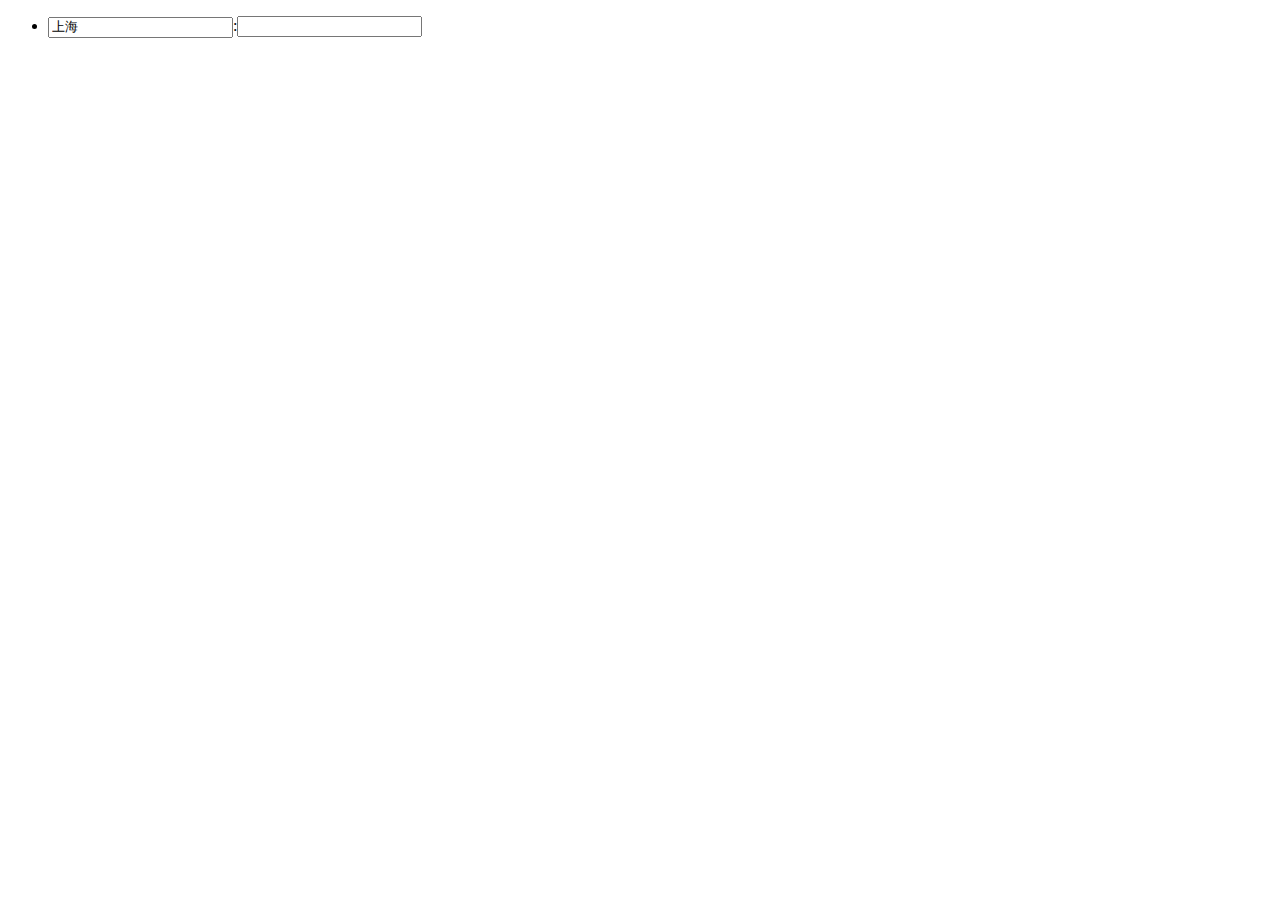
<file: st/sp.html>
<!DOCTYPE html>
<html>
	<head>
		<meta http-equiv="content-type" content="text/html; charset=UTF-8">
		<title>测试</title>
		<script type="text/javascript" src="jquery.min.js"></script>
	</head>
	<body>
		<div>
			<ul id="qas">
				<li><input type="text" />:<input ansower type="text" /></li>
			</ul>
		</div>
		
		<script type="text/javascript">
			
			var qa = {
				"上海":"SHA"
			};
			
			var each = function(obj,fn){
				if(!obj || !fn){
					return;
				}
				for(var k in obj){
					if(obj.hasOwnProperty(k)){
						fn(obj,k,obj[k]);
					}
				}
			}
			
			
			var qaEle = $("#qas");
			var eleHtml = "";
			each(qa,function(obj,q,a){
				eleHtml += '<li><input question="'+q+'" type="text" value="'+q+'" />:<input ans type="text" /><span></span></li>';
			})
			qaEle.html(eleHtml);
			qaEle.delegate("input[ans]","blur",function(){
				var that = $(this);
				var par = that.parent();
				var q = par.find("input[question]").attr("question");
				if(that.val() == qa[q]){
					par.find("span").html("√");
				}else{
					par.find("span").html("X");
				}
			});
			
			
		</script>
	</body>
</html>
</file>
<file: css/desk.css>
/* import by . */
html {
    color: #333;
    background: #FFF;
    direction: ltr;
    font-family: "Microsoft YaHei"
}

body, div, dl, dt, dd, ul, ol, li, h1, h2, h3, h4, h5, h6, pre, code, form, fieldset, legend, input, button, textarea, p, blockquote, th, td {
    margin: 0;
    padding: 0
}

table {
    border-collapse: collapse;
    border-spacing: 0
}

fieldset, img {
    border: 0
}

address, caption, cite, code, dfn, em, strong, th, var, optgroup {
    font-style: inherit;
    font-weight: inherit
}

del, ins {
    text-decoration: none
}

li {
    list-style: none
}

caption, th {
    text-align: left
}

h1, h2, h3, h4, h5, h6 {
    font-size: 100%;
    font-weight: normal
}

q:before, q:after {
    content: ""
}

abbr, acronym {
    border: 0;
    font-variant: normal
}

sup {
    vertical-align: baseline
}

sub {
    vertical-align: baseline
}

legend {
    color: #000
}

input, button, textarea, select, optgroup, option {
    font-family: inherit;
    font-size: inherit;
    font-style: inherit;
    font-weight: inherit
}

input, button, textarea, select { *font-size:
    100%
}

article, aside, dialog, figure, footer, header, hgroup, menu, nav, section, time, mark, audio, video, details, summary {
    margin: 0;
    padding: 0;
    border: 0;
    outline: 0;
    font-size: 100%;
    vertical-align: baseline;
    background: transparent
}

article, aside, dialog, figure, footer, header, hgroup, nav, section, figcaption, details, summary {
    display: block
}

nav ul {
    list-style: none
}

blockquote, q {
    quotes: none
}

mark {
    background-color: #ff9;
    color: #000;
    font-style: italic;
    font-weight: bold
}

details:
not([open]) > *: not(summary) {
    display: none
}
@-css-compiler-profile "default";
html {
    _background: url(about:blank) no-repeat fixed;
    /* 这样IE6下模拟fixed定位时就不会闪动了。。。 */
}

body {
    font-size: 9pt;
    font-family: Tahoma, Verdana, STHeiTi, simsun, sans-serif
}

strong {
    font-weight: bold
}

em {
    font-style: italic
}

a:link, a:visited {
    color: #005EAC;
    text-decoration: none
}

a:hover {
    color: #005EAC;
    text-decoration: underline
}

p {
    line-height: 1.4em
}

label select, label input, label textarea {
    vertical-align: middle
}

button, input[ type = button] {
    padding: 2px 5px;
    color: #FFF;
    background-color: #005EAC;
    border-top: 1px solid #B8D4E8;
    border-left: 1px solid #B8D4E8;
    border-right: 1px solid #114680;
    border-bottom: 1px solid #114680;
    cursor: pointer;
    *overflow:visible
}

button:disabled, input[type = button]:disabled {
    color: #CCC;
    background-color: #F0F0F0;
    border-top: 1px solid #D7D7D7;
    border-left: 1px solid #D7D7D7;
    border-right: 1px solid #808285;
    border-bottom: 1px solid #808285
}

input[ type = text], input[ type = password] {
    border: 1px solid #BDC7D8;
    padding: 0.4ex;
    width: 120px
}

select {
    height: 22px;
    border: 1px solid #BDC7D8;
    line-height: 1.1;
    padding: 1px
}

p img, li img, dd img {
    vertical-align: middle
}

button img {
    margin: 0;
    vertical-align: middle
}

.box, .hbox, .clearfix { *zoom:
    1
}

.box:after, .hbox:after, .clearfix:after {
    content: "\20";
    display: block;
    clear: both
}

/* clearFix*/
.clearfix:after, .feed:after, .feed-content .headline:after, .comment:after {
    content: ".";
    display: block;
    height: 0;
    clear: both;
    visibility: hidden
}

.clearfix, .feed, .feed-content .headline, .comment {
    display: inline-block
}

.clearfix, .feed, .feed-content .headline, .comment {
    display: block
}

/* head */
.head {
    width: 1200px;
    height: 64px;
    position: fixed;
}

.head ul.navgator {
    margin: 0 auto 0 auto;
    width: 636px;
}

.head ul.navgator li {
    width: 64px;
    float: left;
    height: 64px;
    margin-left: 20px;
    cursor: pointer;
}

.head .home {
    background: url("../images/icons/home.png") no-repeat;
}

.head .feed {
    background: url("../images/icons/rss_feed.png") no-repeat;
}

.head .music {
    background: url("../images/icons/headphones.png") no-repeat;
}

.head .video {
    background: url("../images/icons/video_movie_track.png") no-repeat;
}

.head .photo {
    background: url("../images/icons/camera.png") no-repeat;
}

.head .article {
    background: url("../images/icons/note.png") no-repeat;
}

.head .about-me {
    background: url("../images/icons/help.png") no-repeat;
}

.setting-pannel {
    height: 700px;
    width: 60px;
    position: absolute;
}

.setting-pannel ul.tools {
    width: 48px;
    height: 408px;
    margin: 76px auto 76px auto;
}

.setting-pannel .tools li {
    width: 48px;
    height: 48px;
    float: left;
    margin-top: 20px;
    cursor: pointer;
}

.setting-pannel .user {
    background: url("../images/icons/user.png") no-repeat;
}

.setting-pannel .setting {
    background: url("../images/icons/tool48.png") no-repeat;
}

/* 用户设置的样式 */
.setting-content {
}

.setting-content ul li {
    margin-top: 10px;
    margin-bottom: 10px;
    margin-left: 10px;
    width: 200px;
    height: 200px;
    float: left;
    color: #F0F0F0;
    background-color: #808285;
    font-size: 18px;
    text-align: center;
}

.setting-content ul li:hover {
    background-color: #d7d7d7;
    color: #808080;
}

.setting-content ul li .control {
    line-height: 200px;
    text-align: center;
}

/**       添加一个分类                **/
.setting-add-cricle {
    background: #000000;
    color: #F0F0F0;
    font-size: 14px;
}

.setting-add-cricle .circle-setting-title {
    width: 500px;
    height: 26px;
    border-bottom: 1px solid #ffffff;
}

.setting-add-cricle .circle-setting-title span {
    text-align: center;
    line-height: 26px;
}

.setting-add-cricle .circle-setting-title .close {
    float: right;
    padding-right: 10px;
}

.setting-add-cricle .circle-setting-content {
    width: 500px;
    height: 236px;
}

.setting-add-cricle .circle-info {
    width: 500px;
    height: 202px;
}

.setting-add-cricle .circle-info ul li {
    width: 500px;
    height: 202px;
    text-align: center;
	line-height:202px;
}

.setting-add-cricle .circle-info ul li input.nav-name {
	width:300px;
	font-size:18px;
	height:24px;
}

.setting-add-cricle .controls {
    width: 500px;
    height: 28px;
    text-align: center;
}


.setting-add-cricle .controls .controls-btn {
    border-radius: 3px;
    border: 1px solid gainsboro;
    display: inline-block;
    color: #000000;
    font-size: 13px;
    font-weight: bold;
    padding: 2px 4px;
    text-decoration: none;
    text-shadow: 1px 0px 8px white;
    background: #ffffff;
    margin: 0 8px;
}

.setting-pannel .message {
    background: url("../images/icons/email48.png") no-repeat;
}

.setting-pannel .calendar {
    background: url("../images/icons/calendar48.png") no-repeat;
}

.setting-pannel .comment {
    background: url("../images/icons/comment_bubble48.png") no-repeat;
}

.setting-pannel .chat {
    background: url("../images/icons/users48.png") no-repeat;
}

.page-list-pannel {
    width: 250px;
    position: absolute;
}

.page-list-pannel .page {
    width: 130px;
    float: left;
    overflow: hidden;
    position: relative;
}

.page-list-pannel .page li {
    margin: 10px;
    color: #FFFFFF;
    font-size: 20px;
}

.page-list-pannel .page-cnt {
    -webkit-border-radius: 10px;
    -moz-border-radius: 10px;
    -ms-border-radius: 10px;
    -o-border-radius: 10px;
    border-radius: 10px;
}

.page-list-pannel ul.page-index {
    width: 120px;
    float: left;
    position: absolute;
}

.page-list-pannel .page-index li {
    margin: 10px;
    color: #FFFFFF;
    font-size: 12px;
    width: 120px;
}

.page-list-pannel .page-idx-cnt {
    -webkit-border-radius: 8px;
    -moz-border-radius: 8px;
    -ms-border-radius: 8px;
    -o-border-radius: 8px;
    border-radius: 8px;
}

.news-pannel {
    width: 1200px;
    height: 100px;
    position: fixed;
}

.main-content {
    position: absolute;
    overflow: hidden;
}

.main-content ul.content-list {
    width: auto;
    position: absolute;
    top: 0;
    left: 0;
}

.main-content .content-video .video {
}

.main-content .content-video .video ul.video-art {
    position: relative;
    width: 200px;
    height: 200px;
    overflow: hidden;
}

.main-content .content-video .video ul.video-art li {
    position: absolute;
    bottom: 0;
    color: #ffffff;
    width: 100%;
}

.main-content .content-video .video ul.video-art li div {
    margin: 0 auto;
    text-align: center;
    background: #000000;
    opacity: 0.7;
}

.main-content .content-video .video ul.video-art li span {
    font-size: 20px;
    text-align: center;
}

.main-content .content-list li {
    float: left;
    position: relative;
}

/*******************       content home         *********************/
.main-content .content-home .home {
    width: 1620px;
    height: 900px;
}

.main-content .content-home .search-pannel {
    width: 100%;
    height: 200px;
    overflow: auto;
}

.main-content .content-home .search {
    border: 1px #E5E5E5 solid;
    height: 44px;
    margin: 77px auto;
    text-align: center;
    width: 560px;
}

.main-content .content-home .search .keyword {
    width: 500px;
    font-size: 26px;
    float: left;
    border: none;
}

.main-content .content-home .submit {
    background: url(../images/home_page/blue-48.png);
    float: left;
    width: 48px;
    height: 48px;
    border: none;
    margin-top: -2px;
}

.main-content .content-home .submit:hover {
}

.main-content .content-home .nav-pannel {
    height: 300px;
    width: 100%;
    position: relative;
    border: 1px solid gray;
}

.main-content .content-home .circle {
    width: 264px;
    height: 264px;
    float: left;
    position: relative;
}

.main-content .content-home .circle:hover {
    background: gray;
}

.main-content .content-home .outer-circle {
    background-color: #e1e1e1;
    height: 264px;
    width: 264px;
    -moz-border-radius: 50%;
    -webkit-border-radius: 50%;
    -ms-border-radius: 50%;
    border-radius: 50%;
    position: absolute;
    cursor: pointer;
}

.main-content .content-home .inner-circle {
    /* #5E99CD; */
    background-color: #5E99CD;
    height: 198px;
    width: 198px;
    -moz-border-radius: 50%;
    -webkit-border-radius: 50%;
    -ms-border-radius: 50%;
    border-radius: 50%;
    position: absolute;
    z-index: 4;
    top: 32px;
    left: 32px;
    display: table;
}

.main-content .content-home .circle-info {
    display: table-cell;
    text-align: center;
    vertical-align: middle;
    font-size: 28px;
    color: #ffffff;
}

.main-content .content-home .rang {
    font-size: 18px;
}

.main-content .content-home .app-name {
    font-size: 18px;
    display: inline-block;
    width: 100px;
    text-align: left;
}

.main-content .content-home .view-num {
    font-size: 12px;
}

.main-content .content-home .circle-info-cnt {
    display: inline-block;
    width: 170px;
    height: 170px;
    overflow: hidden;
	text-align:center;
	line-height:170px;
}

.main-content .content-home .circle-content {
    position: absolute;
    z-index: 10;
}

.main-content .content-home .notify-pannel {
    border: 1px solid gray;
    height: 300px;
    width: 99%;
    margin-top: 10px;
}

.main-content .content-home .notify {
    width: 300px;
    float: left;
    border: 1px solid gray;
}

.main-content .content-home .prev {
    width: 100px;
    height: 100%;
    opacity: 0.7;
    position: absolute;
    left: 0;
    top: 0;
    background: #000000;
    z-index: 10;
}

.main-content .content-home .next {
    width: 100px;
    height: 100%;
    opacity: 0.7;
    position: absolute;
    top: 0;
    right: 0;
    background: #000000;
    z-index: 10;
}

/***************           logo            *****************/
.weibo {
    background-image: url(../images/app_cons/ico-32.png);
    background-position: 0 0;
    display: block;
    height: 32px;
    width: 32px;
    -moz-border-radius: 50%;
    -webkit-border-radius: 50%;
    -ms-border-radius: 50%;
    border-radius: 50%;
    cursor: url(../images/app_cons/openhand.cur), move;
}

.qqzone {
    background-image: url(../images/app_cons/ico-32.png);
    background-position: 0 -32px;
    display: block;
    height: 32px;
    width: 32px;
    -moz-border-radius: 50%;
    -webkit-border-radius: 50%;
    -ms-border-radius: 50%;
    border-radius: 50%;
    cursor: url(../images/app_cons/openhand.cur), move;
}

.renren {
    background-image: url(../images/app_cons/ico-32.png);
    background-position: 0 -64px;
    display: block;
    height: 32px;
    width: 32px;
    -moz-border-radius: 50%;
    -webkit-border-radius: 50%;
    -ms-border-radius: 50%;
    border-radius: 50%;
    cursor: url(../images/app_cons/openhand.cur), move;
}

.kaixin {
    background-image: url(../images/app_cons/ico-32.png);
    background-position: 0 -192px;
    display: block;
    height: 32px;
    width: 32px;
    -moz-border-radius: 50%;
    -webkit-border-radius: 50%;
    -ms-border-radius: 50%;
    border-radius: 50%;
    cursor: url(../images/app_cons/openhand.cur), move;
}

.douban {
    background-image: url(../images/app_cons/ico-32.png);
    background-position: 0 -224px;
    display: block;
    height: 32px;
    width: 32px;
    -moz-border-radius: 50%;
    -webkit-border-radius: 50%;
    -ms-border-radius: 50%;
    border-radius: 50%;
    cursor: url(../images/app_cons/openhand.cur), move;
}

.email {
    background-image: url(../images/app_cons/ico-32.png);
    background-position: 0 -96px;
    display: block;
    height: 32px;
    width: 32px;
    -moz-border-radius: 50%;
    -webkit-border-radius: 50%;
    -ms-border-radius: 50%;
    border-radius: 50%;
    cursor: url(../images/app_cons/openhand.cur), move;
}

.baiduhi {
    background-image: url(../images/app_cons/ico-32.png);
    background-position: 0 -256px;
    display: block;
    height: 32px;
    width: 32px;
    -moz-border-radius: 50%;
    -webkit-border-radius: 50%;
    -ms-border-radius: 50%;
    border-radius: 50%;
    cursor: url(../images/app_cons/openhand.cur), move;
}

.sohubai {
    background-image: url(../images/app_cons/ico-32.png);
    background-position: 0 -288px;
    display: block;
    height: 32px;
    width: 32px;
    -moz-border-radius: 50%;
    -webkit-border-radius: 50%;
    -ms-border-radius: 50%;
    border-radius: 50%;
    cursor: url(../images/app_cons/openhand.cur), move;
}

.wangyi {
    background-image: url(../images/app_cons/ico-32.png);
    background-position: 0 -320px;
    display: block;
    height: 32px;
    width: 32px;
    -moz-border-radius: 50%;
    -webkit-border-radius: 50%;
    -ms-border-radius: 50%;
    border-radius: 50%;
    cursor: url(../images/app_cons/openhand.cur), move;
}

/*******************************         home page template             *************************************/
.home-page-temp-navIdx {
}

.home-page-temp-circle {
    width: 20px;
    height: 20px;
    background: #a6ec44;
    cursor: pointer;
    position: absolute;
    top: 50%;
    margin-top: -10px;
    -webkit-border-radius: 50%;
    -moz-border-radius: 50%;
    -ms-border-radius: 50%;
    -o-border-radius: 50%;
    border-radius: 50%;
}

.home-page-temp-hover {
    background: #76ac04;
    border: 2px solid green;
    width: 16px;
    height: 16px;
    cursor: pointer;
    -webkit-border-radius: 50%;
    -moz-border-radius: 50%;
    -ms-border-radius: 50%;
    -o-border-radius: 50%;
    border-radius: 50%;
}

.home-page-temp-circle:hover {
    background: #76ac04;
    border: 2px solid green;
    width: 16px;
    height: 16px;
}

.home-page-temp-next {
    width: 32px;
    height: 32px;
    background: url("../images/home_page/arrow_right.png");
    position: absolute;
    top: 0;
    right: 0;
}

.home-page-temp-prev {
    width: 32px;
    height: 32px;
    background: url("../images/home_page/arrow_left.png");
    position: absolute;
    top: 0;
    left: 0;
}
</file>
